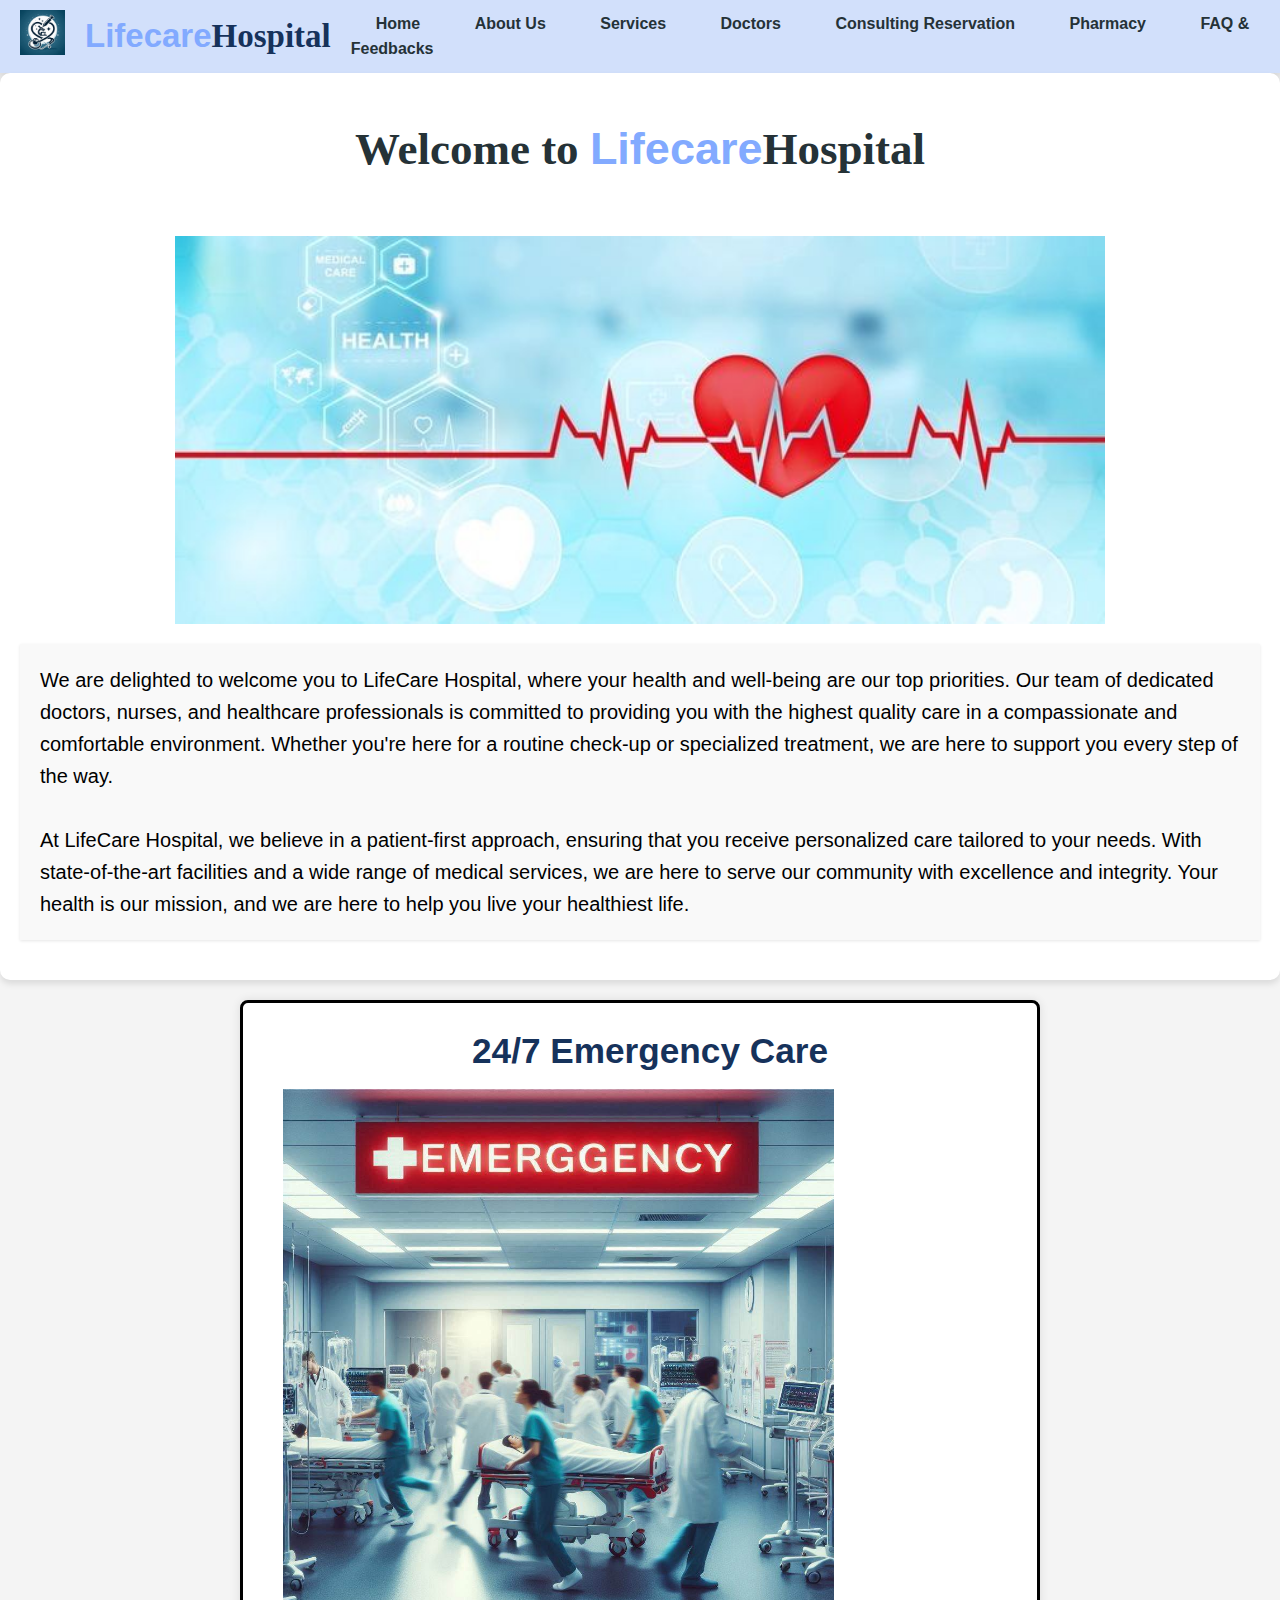
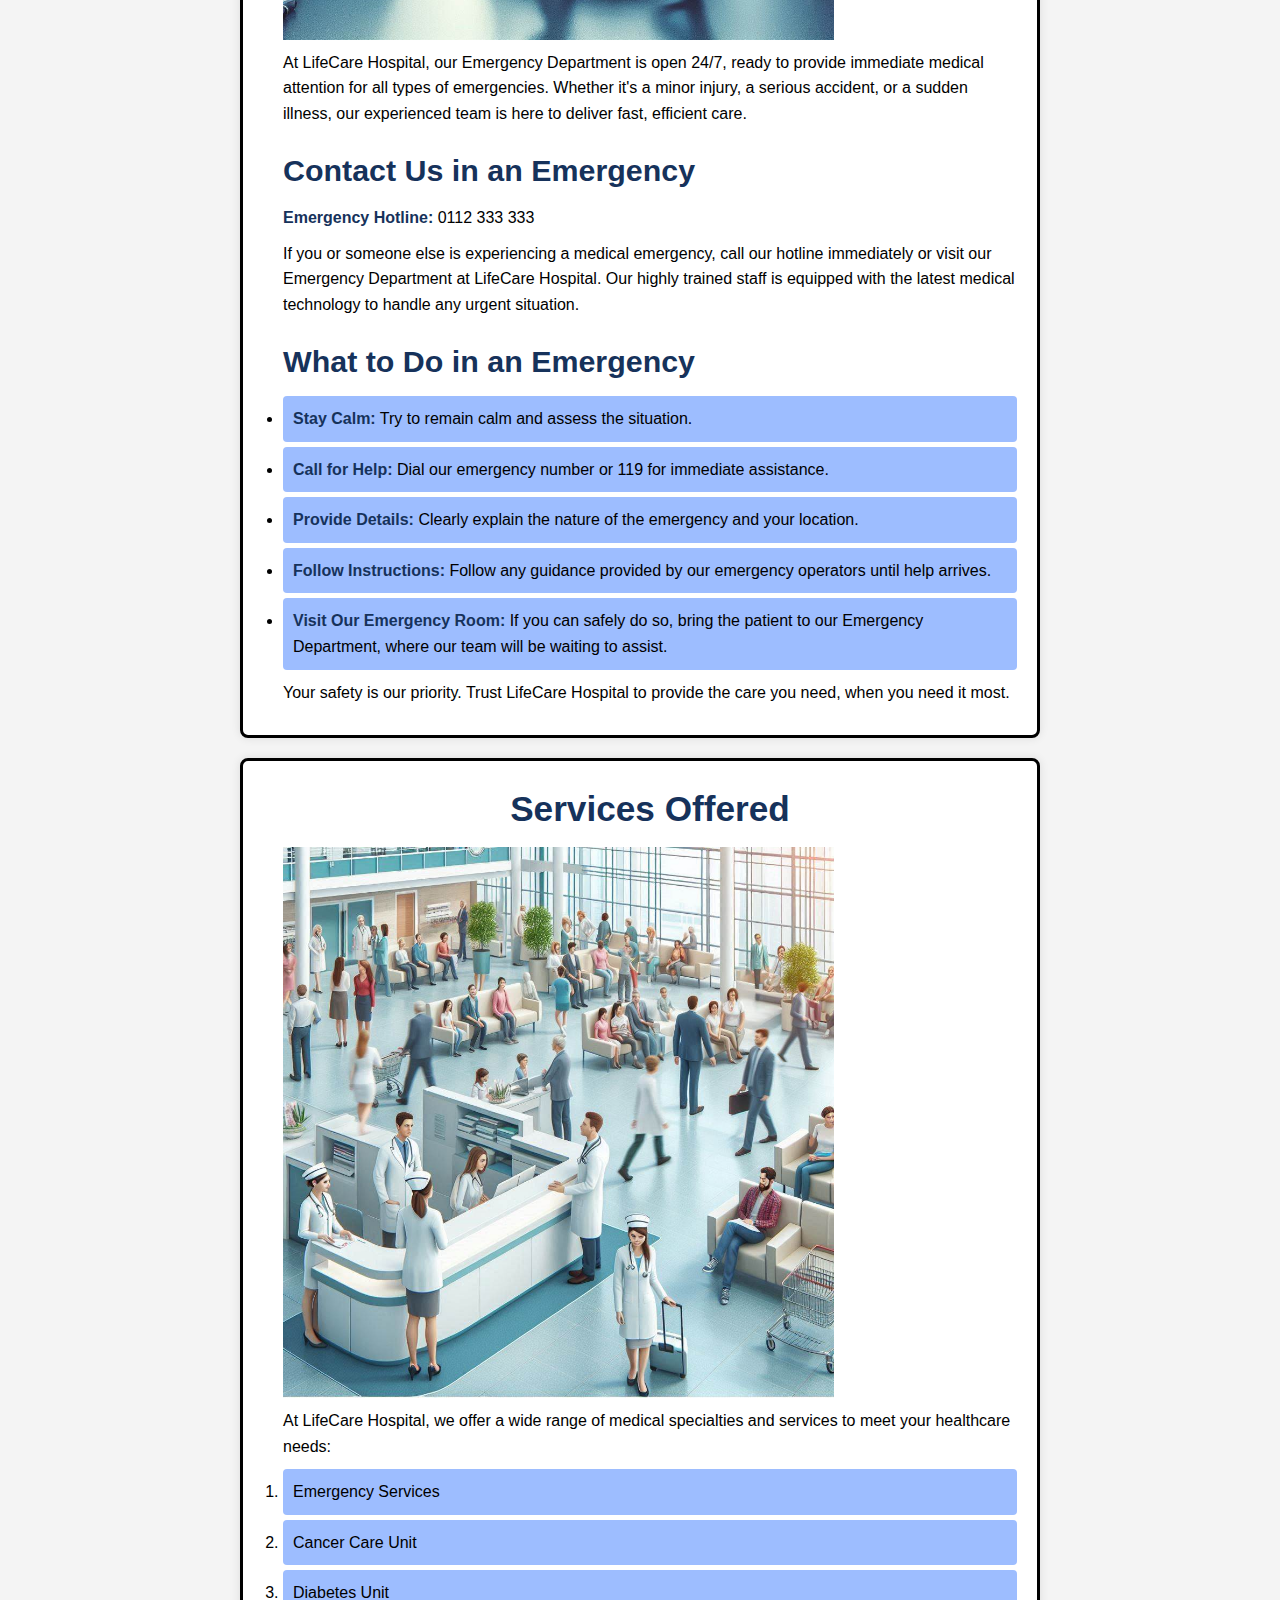
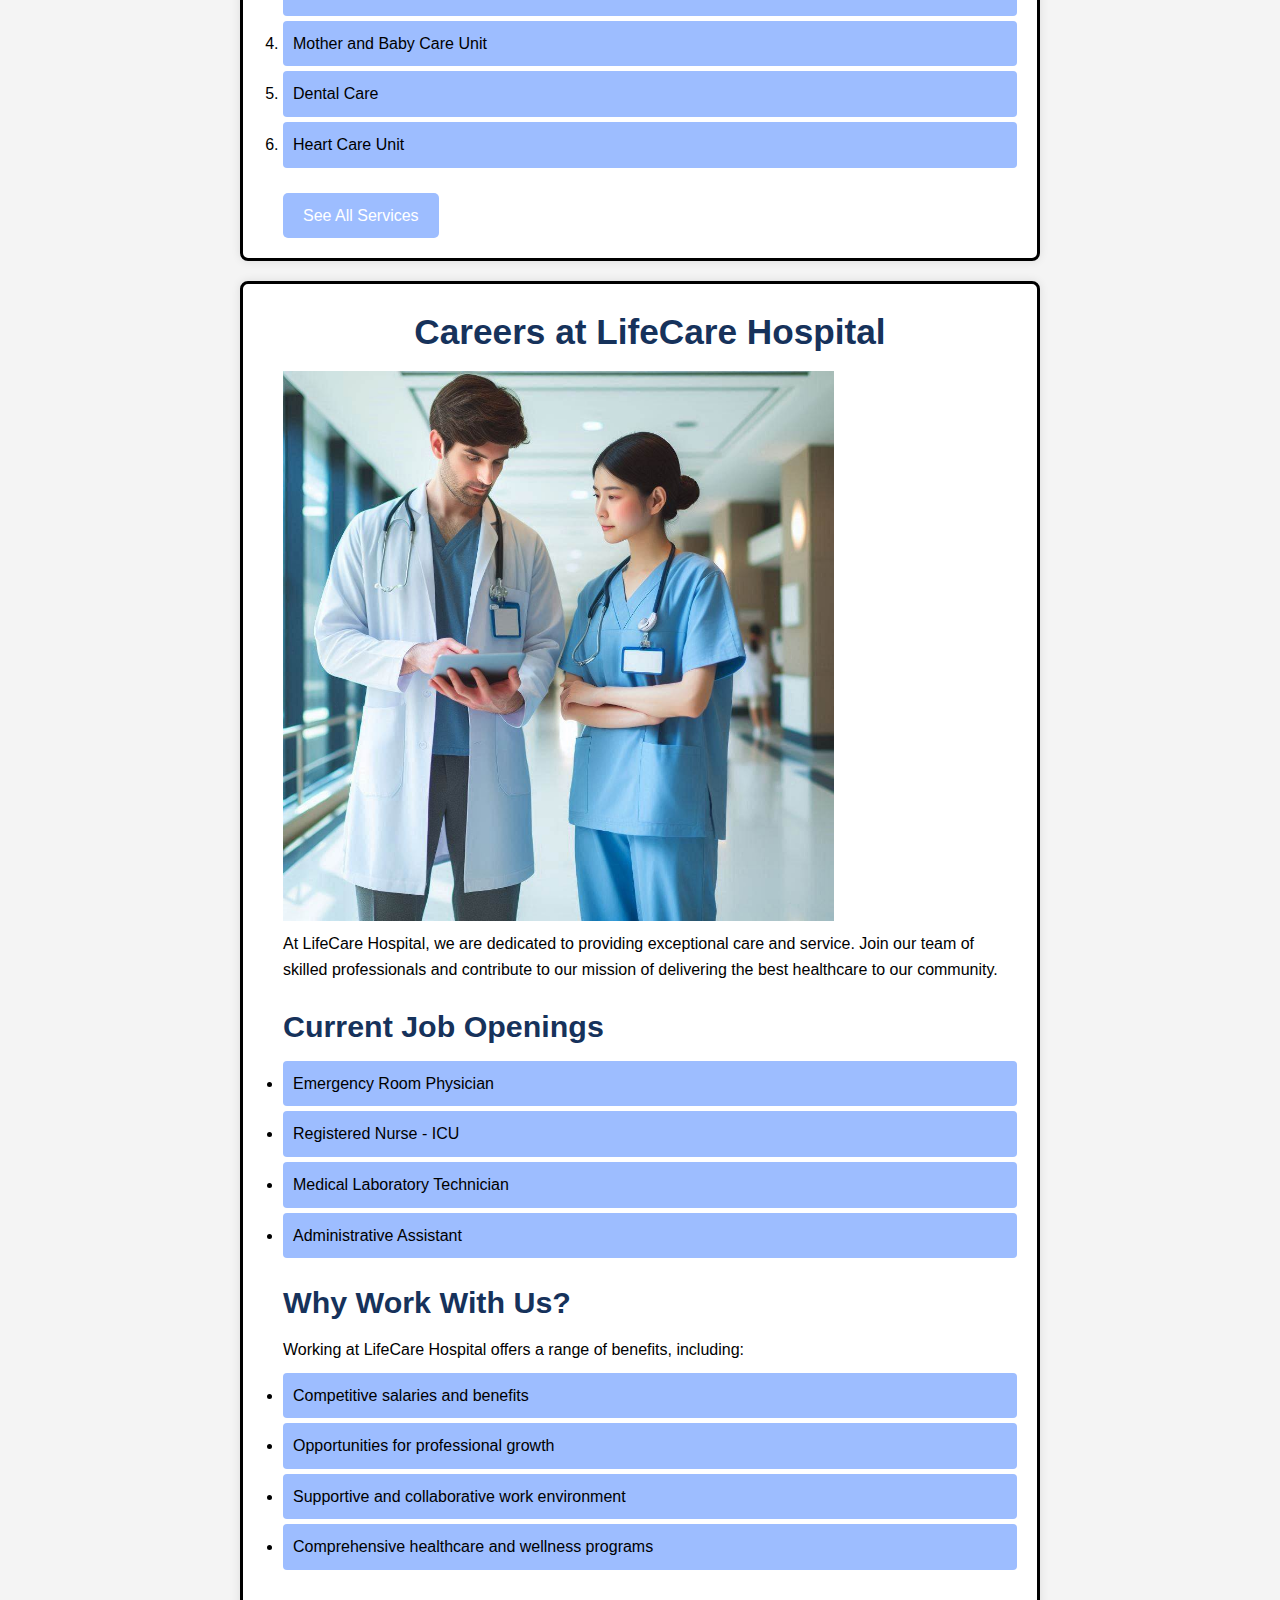
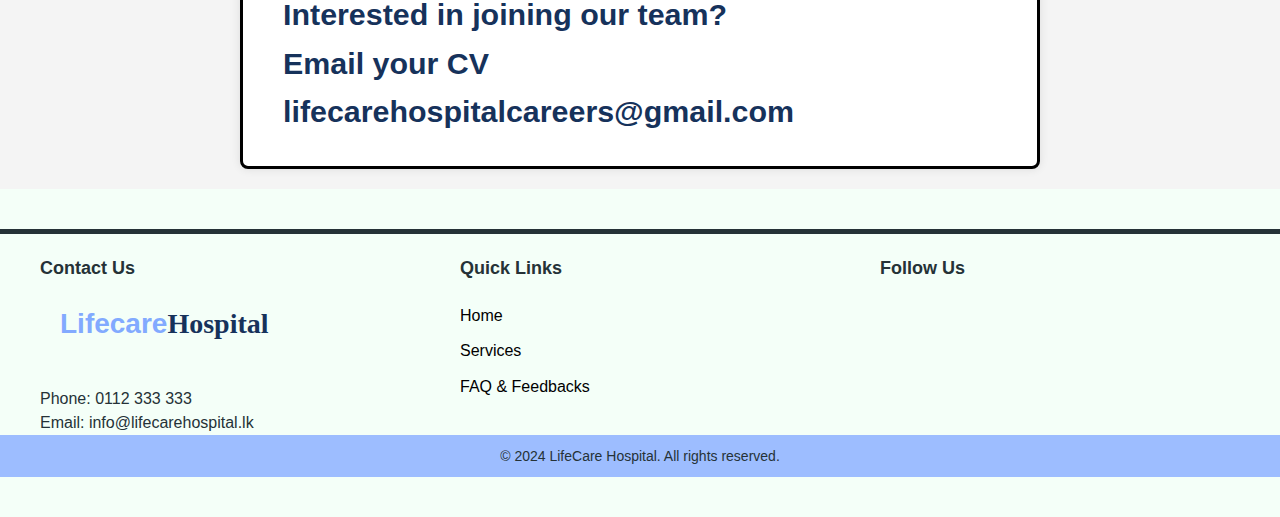
<file: index.html>
<!DOCTYPE html>
<html lang="en">
<head>
    <meta charset="UTF-8">
    <meta name="viewport" content="width=device-width, initial-scale=1.0">
    <title>LifeCare Hospital</title>
    <link rel="stylesheet" href="style.css">
    <link rel="stylesheet" href="https://cdnjs.cloudflare.com/ajax/libs/font-awesome/6.5.2/css/all.min.css" integrity="sha512-SnH5WK+bZxgPHs44uWIX+LLJAJ9/2PkPKZ5QiAj6Ta86w+fsb2TkcmfRyVX3pBnMFcV7oQPJkl9QevSCWr3W6A==" crossorigin="anonymous" referrerpolicy="no-referrer" />
    <link rel="apple-touch-icon" sizes="180x180" href="./favicon/apple-touch-icon.png">
<link rel="icon" type="image/png" sizes="32x32" href="./favicon/android-chrome-512x512.png">
<link rel="icon" type="image/png" sizes="16x16" href="./favicon/android-chrome-512x512.png">
<link rel="manifest" href="./favicon/favicon-16x16.png">
<link rel="mask-icon" href="/safari-pinned-tab.svg" color="#5bbad5">
<meta name="msapplication-TileColor" content="#da532c">
<meta name="theme-color" content="#ffffff">
</head>

<body>
    <section>

        
        <!-- header -->
        <header>
            <div class="logo_container">
                <img src="./pic/logoo.jpg" alt="LifeCare Hospital Logo" class="logo_img">
            </div>
            <a href="index.html" class="logo_text"><strong>Lifecare</strong>Hospital</a>

            <nav>
                <ul>
                    <li><a href='index.html'>Home</a></li>
                    <li><a href='aboutus.html'>About Us</a></li>
                    <li><a href='services.html'>Services</a></li>
                    <li><a href='doctors.html'>Doctors</a></li>
                    <li><a href='consulting.html'>Consulting Reservation</a></li>
                    <li><a href='pharmacy.html'>Pharmacy</a></li>
                    <li><a href='FAQ.html'>FAQ & Feedbacks</a></li>
                </ul>
            </nav>
        </header>
    </section>

     
     <div class="container1">
        
        <!-- main heading -->
        
        <section>
            <h1 class="welcome-heading">Welcome to <strong>Lifecare</strong>Hospital</h1>
            <br>
            <br>
            
        <!-- main iamge -->
            <img src="./pic/a.jpg" alt="1" class="main-image">
           


        <!-- paragraphs -->
            <div class="section-content">
                
                <p>We are delighted to welcome you to LifeCare Hospital, where your health and well-being are our top priorities. Our team of dedicated doctors, nurses, and healthcare professionals is committed to providing you with the highest quality care in a compassionate and comfortable environment. Whether you're here for a routine check-up or specialized treatment, we are here to support you every step of the way.</p>
                <br>
                <p>At LifeCare Hospital, we believe in a patient-first approach, ensuring that you receive personalized care tailored to your needs. With state-of-the-art facilities and a wide range of medical services, we are here to serve our community with excellence and integrity. Your health is our mission, and we are here to help you live your healthiest life.</p>
            </div>
        </section>
        </div>
        
        
        <!-- emergency section -->

        <section class="emergency-services">
            <h2>24/7 Emergency Care</h2>
            <img src="./pic/emer.jpg" alt="1" class="img1">
            <p>At LifeCare Hospital, our Emergency Department is open 24/7, ready to provide immediate medical attention for all types of emergencies. Whether it's a minor injury, a serious accident, or a sudden illness, our experienced team is here to deliver fast, efficient care.</p>
            
            <h3>Contact Us in an Emergency</h3>
            <p><strong>Emergency Hotline:</strong> 0112 333 333</p>
            <p>If you or someone else is experiencing a medical emergency, call our hotline immediately or visit our Emergency Department at LifeCare Hospital. Our highly trained staff is equipped with the latest medical technology to handle any urgent situation.</p>
            
            <h3>What to Do in an Emergency</h3>
            <ul>
                <li><strong>Stay Calm:</strong> Try to remain calm and assess the situation.</li>
                <li><strong>Call for Help:</strong> Dial our emergency number or 119 for immediate assistance.</li>
                <li><strong>Provide Details:</strong> Clearly explain the nature of the emergency and your location.</li>
                <li><strong>Follow Instructions:</strong> Follow any guidance provided by our emergency operators until help arrives.</li>
                <li><strong>Visit Our Emergency Room:</strong> If you can safely do so, bring the patient to our Emergency Department, where our team will be waiting to assist.</li>
            </ul>
            <p>Your safety is our priority. Trust LifeCare Hospital to provide the care you need, when you need it most.</p>
        </section>

        
        <!-- Services section -->

        <section class="services-offered">
            <h2>Services Offered</h2>
            <img src="./pic/ser 1.jpg" alt="1" class="img1">
            <p>At LifeCare Hospital, we offer a wide range of medical specialties and services to meet your healthcare needs:</p>
            <ol>
                <li>Emergency Services</a></li>
                <li>Cancer Care Unit</a></li>
                <li>Diabetes Unit</a></li>
                <li>Mother and Baby Care Unit</a></li>
                <li>Dental Care</a></li>
                <li>Heart Care Unit</a></li> 
            </ol>
            <a href="services.html" class="btn">See All Services</a>
        </section>
        
    
        
        <!-- careers section-->
        <section class="careers">
            <h2>Careers at LifeCare Hospital</h2>
            <img src="./pic/ser 2.jpg" alt="1" class="img1">
            <p>At LifeCare Hospital, we are dedicated to providing exceptional care and service. Join our team of skilled professionals and contribute to our mission of delivering the best healthcare to our community.</p>
            
            <h3>Current Job Openings</h3>
            <ul>
                <li>Emergency Room Physician</li>
                <li>Registered Nurse - ICU</li>
                <li>Medical Laboratory Technician</li>
                <li>Administrative Assistant</li>
            </ul>
            
            <h3>Why Work With Us?</h3>
            <p>Working at LifeCare Hospital offers a range of benefits, including:</p>
            <ul>
                <li>Competitive salaries and benefits</li>
                <li>Opportunities for professional growth</li>
                <li>Supportive and collaborative work environment</li>
                <li>Comprehensive healthcare and wellness programs</li>
            </ul>
            
            <h3>Interested in joining our team? <br>
                Email your CV <br> 
               lifecarehospitalcareers@gmail.com </h3>
            </a></p>
        </section>
       

        
        <!-- footer -->
        <footer>
            <div class="footer-line"></div> 
            <div class="footer-content">
                <div class="footer-section">
                    <h4>Contact Us</h4>
                    <p id="p1"> <strong>Lifecare</strong>Hospital<br><br></p>
                    <p>Phone: 0112 333 333<br>
                    Email: info@lifecarehospital.lk</p>
                </div>
                <div class="footer-section">
                    <h4>Quick Links</h4>
                    <ul>
                        <li><a href="index.html">Home</a></li>
                        <li><a href="services.html">Services</a></li>
                        <li><a href="FAQ.html">FAQ & Feedbacks</a></li>
                    </ul>
                </div>
                <div class="footer-section">
                    <h4>Follow Us</h4>
                    <ul class="social-media">
                        <li><a href="https://www.facebook.com/"> <i class="fa-brands fa-facebook"></i></a></li>
                        <li><a href="https://x.com/?mx=2"><i class="fa-brands fa-twitter"></i></a></li>
                        <li><a href="https://www.instagram.com/"><i class="fa-brands fa-instagram"></i></a></li>
                        <li><a href="https://www.youtube.com/"><i class="fa-brands fa-youtube"></i></a></li>
                        
                    </ul>
                </div>
            </div>
            <div class="footer-bottom">
                <p>&copy; 2024 LifeCare Hospital. All rights reserved.</p>
            </div>
        </footer>  
</body>
</html>
</file>
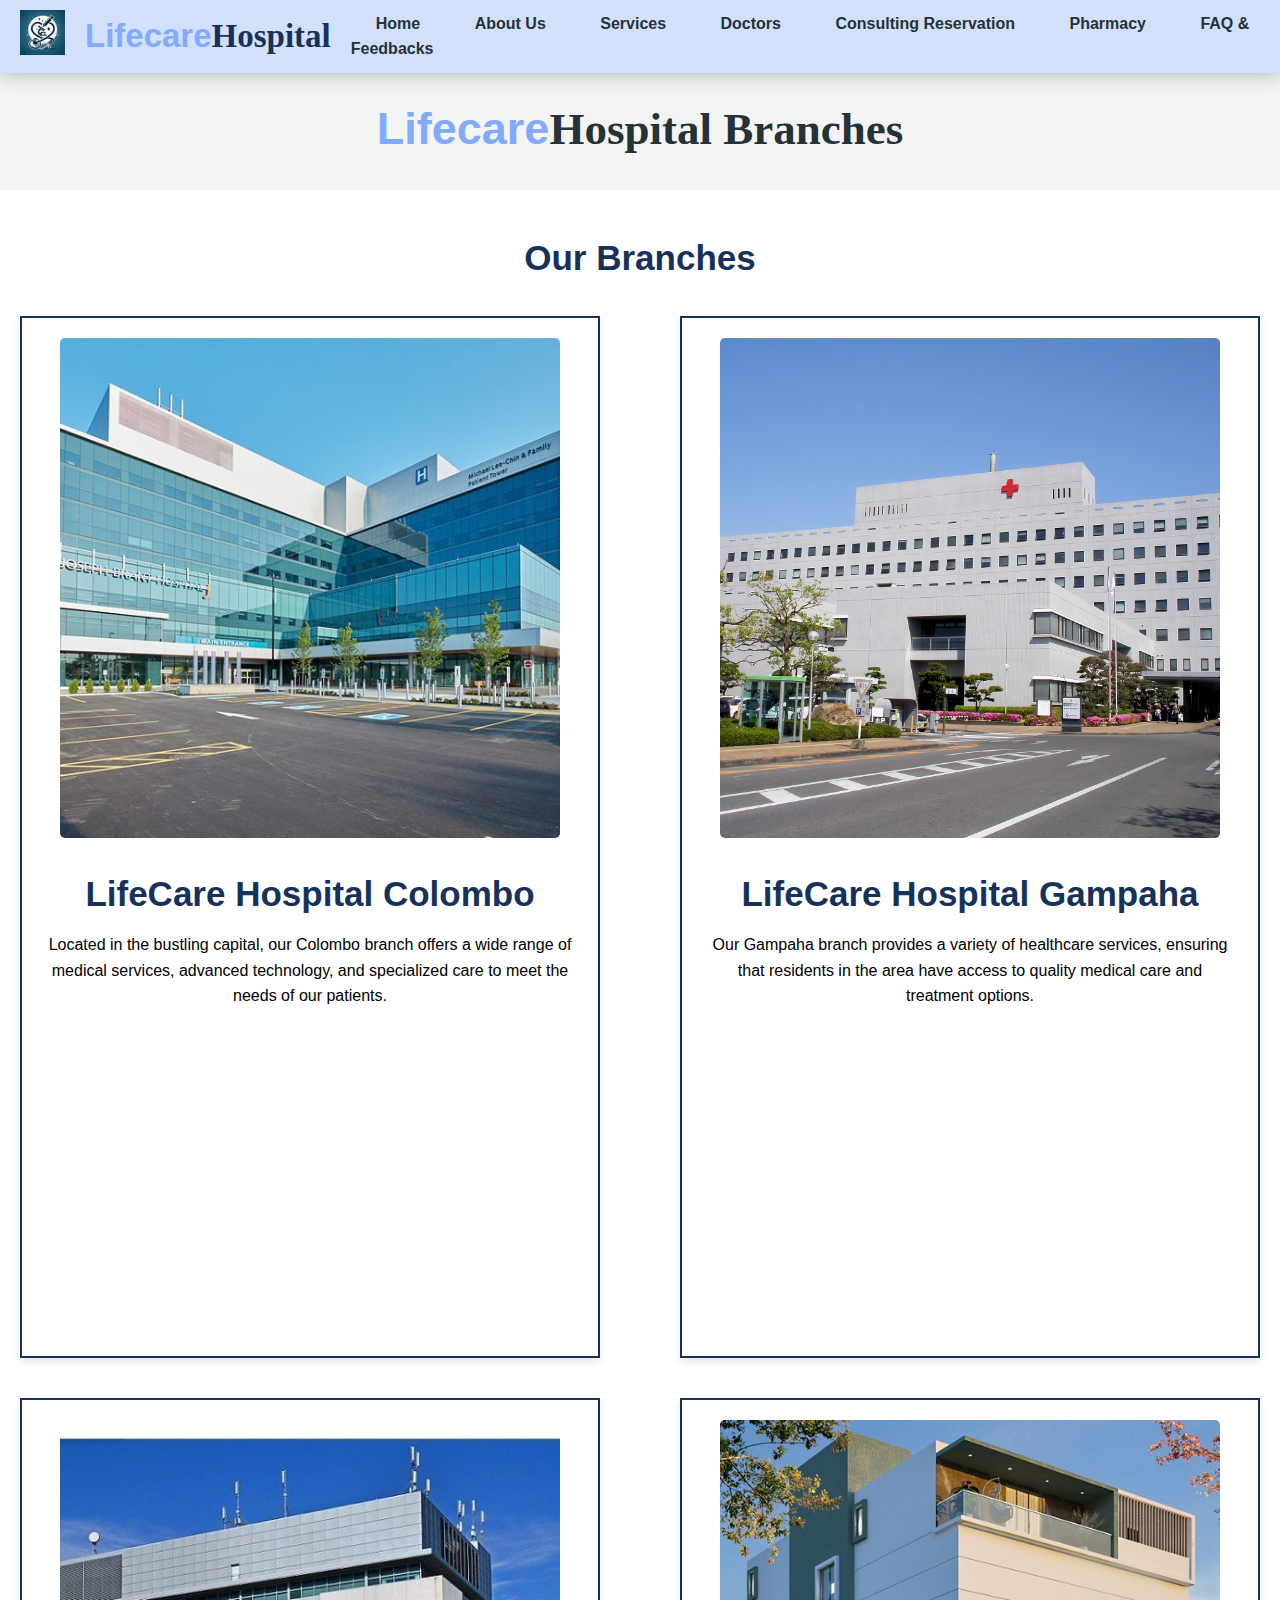
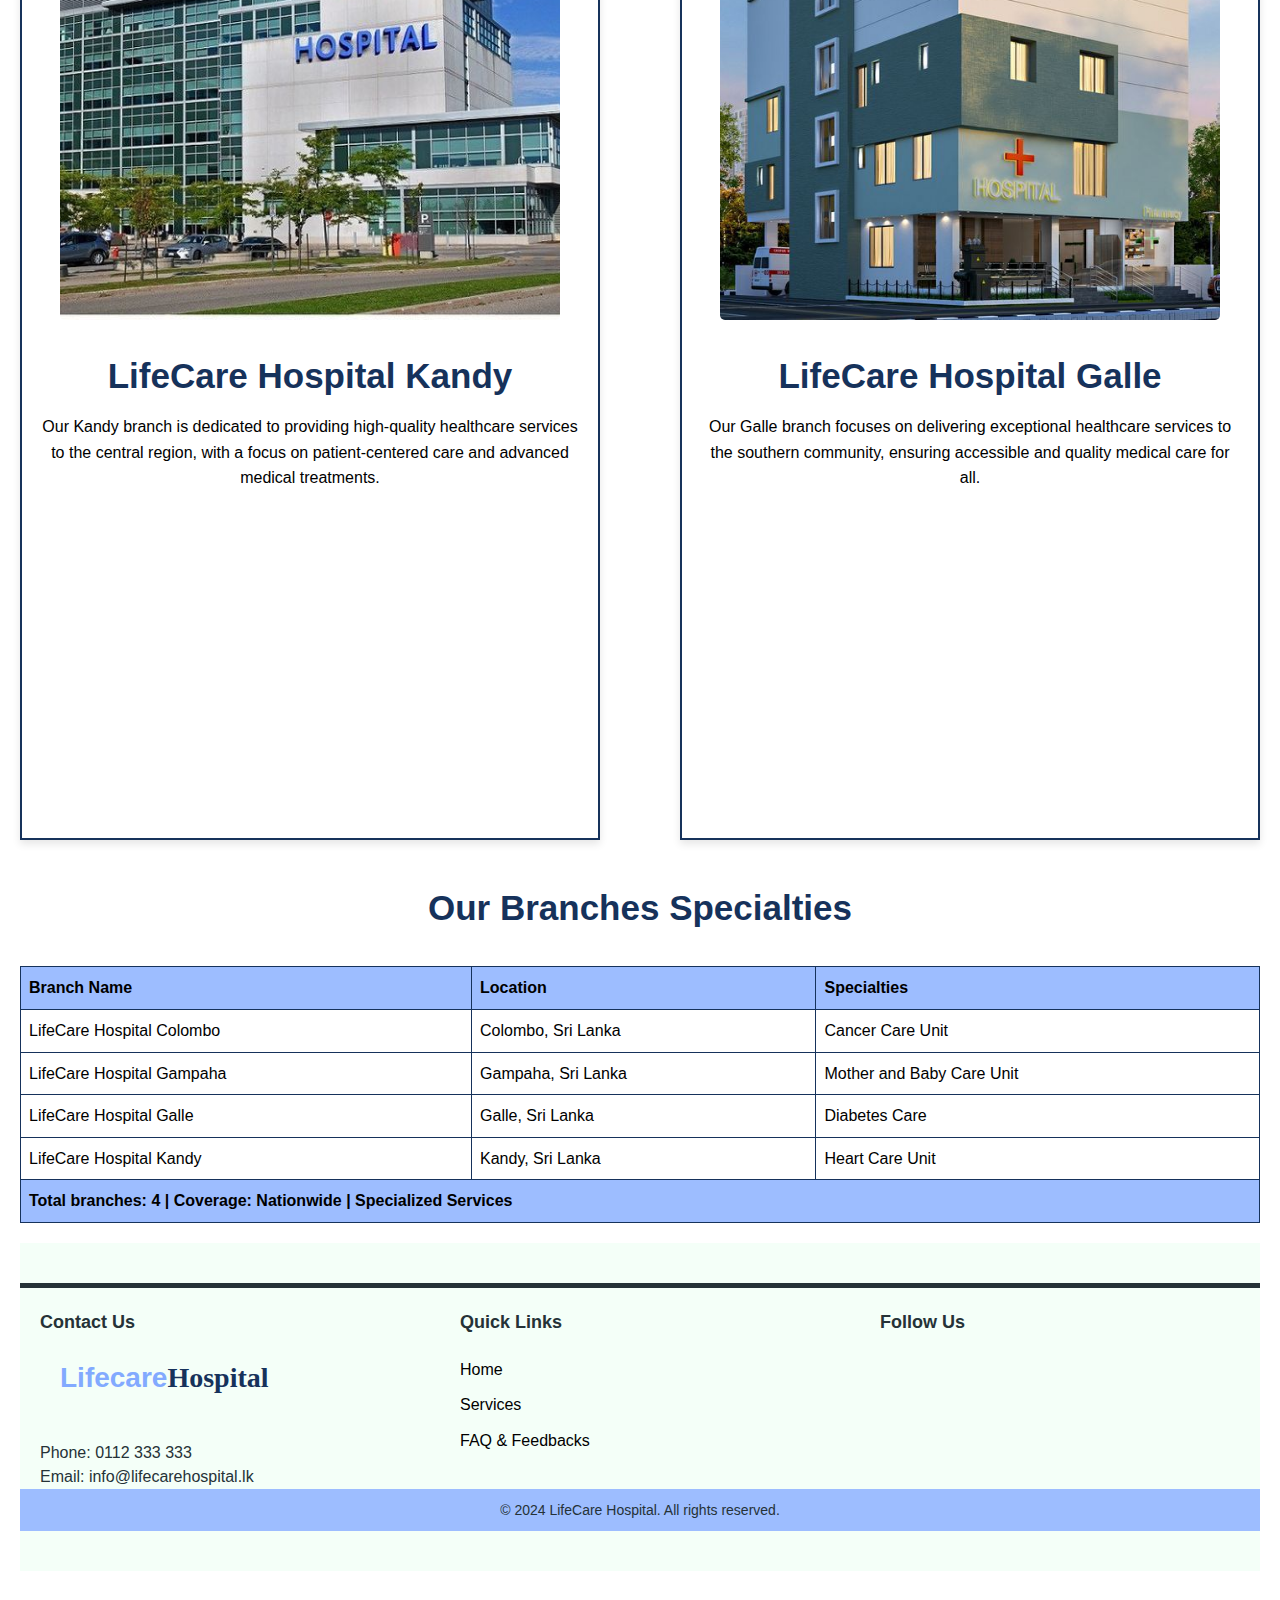
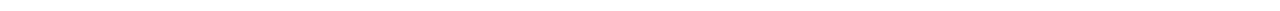
<file: aboutus.html>
<!DOCTYPE html>
<html lang="en">
<head>
    <meta charset="UTF-8">
    <meta name="viewport" content="width=device-width, initial-scale=1.0">
    <title>LifeCare Hospital</title>
    <link rel="stylesheet" href="style.css">
    <link rel="stylesheet" href="https://cdnjs.cloudflare.com/ajax/libs/font-awesome/6.5.2/css/all.min.css" integrity="sha512-SnH5WK+bZxgPHs44uWIX+LLJAJ9/2PkPKZ5QiAj6Ta86w+fsb2TkcmfRyVX3pBnMFcV7oQPJkl9QevSCWr3W6A==" crossorigin="anonymous" referrerpolicy="no-referrer" />
    <link rel="apple-touch-icon" sizes="180x180" href="./favicon/apple-touch-icon.png">
    <link rel="icon" type="image/png" sizes="32x32" href="./favicon/android-chrome-512x512.png">
    <link rel="icon" type="image/png" sizes="16x16" href="./favicon/android-chrome-512x512.png">
    <link rel="manifest" href="./favicon/favicon-16x16.png">
    <link rel="mask-icon" href="/safari-pinned-tab.svg" color="#5bbad5">
    <meta name="msapplication-TileColor" content="#da532c">
    <meta name="theme-color" content="#ffffff">
   
</head>
<body>
    <section>

        
        <!-- header -->
        <header>
            <div class="logo_container">
                <img src="./pic/logoo.jpg" alt="LifeCare Hospital Logo" class="logo_img">
            </div>
            <a href="index.html" class="logo_text"><strong>Lifecare</strong>Hospital</a>

            <nav>
                <ul>
                    <li><a href='index.html'>Home</a></li>
                    <li><a href='aboutus.html'>About Us</a></li>
                    <li><a href='services.html'>Services</a></li>
                    <li><a href='doctors.html'>Doctors</a></li>
                    <li><a href='consulting.html'>Consulting Reservation</a></li>
                    <li><a href='pharmacy.html'>Pharmacy</a></li>
                    <li><a href='FAQ.html'>FAQ & Feedbacks</a></li>
                </ul>
            </nav>
        </header>
    </section>

    
        <!--heading-->
        <section>
            <h1 class="welcome-heading"> <strong>Lifecare</strong>Hospital Branches</h1>
            <br>

            <!--branches-->
            <section class="branches">
                <h2>Our Branches</h2>
                <div class="branch-container">

                    <!--colombo branch-->
                  <div class="branch">
                    <img src="./pic/col.jpg" alt="Colombo Branch">
                    <h3>LifeCare Hospital Colombo</h3>
                    <p>Located in the bustling capital, our Colombo branch offers a wide range of medical services, advanced technology, and specialized care to meet the needs of our patients.</p>
                    <iframe src="https://www.google.com/maps/embed?pb=!1m18!1m12!1m3!1d3960.8183884519!2d79.85003231477104!3d6.912150194990837!2m3!1f0!2f0!3f0!3m2!1i1024!2i768!4f13.1!3m3!1m2!1s0x3ae2594d7d6c0d0d%3A0x5b0d8d3d2c4d9a5f!2sLifeCare%20Hospital!5e0!3m2!1sen!2slk!4v1682356800000!5m2!1sen!2slk" width="400" height="300" style="border:0;" allowfullscreen="" loading="lazy"></iframe>
                  </div>

                  <!--Gampaha branch-->
                  <div class="branch">
                    <img src="./pic/gampaha.jpg" alt="Gampaha Branch">
                    <h3>LifeCare Hospital Gampaha</h3>
                    <p>Our Gampaha branch provides a variety of healthcare services, ensuring that residents in the area have access to quality medical care and treatment options.</p>
                    <iframe src="https://www.google.com/maps/embed?pb=!1m18!1m12!1m3!1d3960.8183884519!2d79.97503231477104!3d6.985150194990837!2m3!1f0!2f0!3f0!3m2!1i1024!2i768!4f13.1!3m3!1m2!1s0x3ae2594d7d6c0d0d%3A0x5b0d8d3d2c4d9a5f!2sLifeCare%20Hospital%20Gampaha!5e0!3m2!1sen!2slk!4v1682356800000!5m2!1sen!2slk" width="400" height="300" style="border:0;" allowfullscreen="" loading="lazy"></iframe>
                  </div>
                </div>

                <!--Kandy branch-->
                <div class="branch-container">
                  <div class="branch">
                    <img src="./pic/kandy.jpg" alt="Kandy Branch">
                    <h3>LifeCare Hospital Kandy</h3>
                    <p>Our Kandy branch is dedicated to providing high-quality healthcare services to the central region, with a focus on patient-centered care and advanced medical treatments.</p>
                    <iframe src="https://www.google.com/maps/embed?pb=!1m18!1m12!1m3!1d3958.8225789201!2d80.63619021477196!3d7.292762994715291!2m3!1f0!2f0!3f0!3m2!1i1024!2i768!4f13.1!3m3!1m2!1s0x3ae366e5d2c8d1d1%3A0x1d2c4d5c5d1d1d1d!2sLifeCare%20Hospital%20Kandy!5e0!3m2!1sen!2slk!4v1682356900000!5m2!1sen!2slk" width="400" height="300" style="border:0;" allowfullscreen="" loading="lazy"></iframe>
                  </div>

                  <!--Galle branch-->
                  <div class="branch">
                    <img src="./pic/galle.jpg" alt="Galle Branch">
                    <h3>LifeCare Hospital Galle</h3>
                    <p>Our Galle branch focuses on delivering exceptional healthcare services to the southern community, ensuring accessible and quality medical care for all.</p>
                    <iframe src="https://www.google.com/maps/embed?pb=!1m18!1m12!1m3!1d3960.8183884519!2d79.85003231477104!3d6.912150194990837!2m3!1f0!2f0!3f0!3m2!1i1024!2i768!4f13.1!3m3!1m2!1s0x3ae2594d7d6c0d0d%3A0x5b0d8d3d2c4d9a5f!2sLifeCare%20Hospital%20Galle!5e0!3m2!1sen!2slk!4v1682356800000!5m2!1sen!2slk" width="400" height="300" style="border:0;" allowfullscreen="" loading="lazy"></iframe>
                  </div>
                </div>
                <section>


                    <!--table-->
                    <h2> Our Branches Specialties</h2>
                    <table class="hospital-summary">
                        <thead><!--table head-->
                          <tr> <!--table row-->
                            <th>Branch Name</th><!--table head-->
                            <th>Location</th>
                            <th>Specialties</th>
                          </tr>
                        </thead>

                        <tbody><!--table body-->

                          <tr>
                            <td>LifeCare Hospital Colombo</td>
                            <td>Colombo, Sri Lanka</td>
                            <td>Cancer Care Unit</td>
                          </tr>

                          <tr>
                            <td>LifeCare Hospital Gampaha</td>
                            <td>Gampaha, Sri Lanka</td>
                            <td>Mother and Baby Care Unit</td>
                          </tr>

                          <tr>
                            <td>LifeCare Hospital Galle</td>
                            <td>Galle, Sri Lanka</td>
                            <td>Diabetes Care</td>
                          </tr>

                          <tr>
                            <td>LifeCare Hospital Kandy</td>
                            <td>Kandy, Sri Lanka</td>
                            <td>Heart Care Unit</td>
                          </tr>
                        </tbody>
                        <tfoot><!--table foot-->

                          <tr>
                            <td colspan="3">Total branches: 4 | Coverage: Nationwide | Specialized Services</td>
                          </tr>
                        </tfoot>
                      </table>

       <!-- footer -->
        <footer>
            <div class="footer-line"></div> 
            <div class="footer-content">
                <div class="footer-section">
                    <h4>Contact Us</h4>
                    <p id="p1"> <strong>Lifecare</strong>Hospital<br><br></p>
                    <p>Phone: 0112 333 333<br>
                    Email: info@lifecarehospital.lk</p>
                </div>
                <div class="footer-section">
                    <h4>Quick Links</h4>
                    <ul>
                        <li><a href="index.html">Home</a></li>
                        <li><a href="services.html">Services</a></li>
                        <li><a href="FAQ.html">FAQ & Feedbacks</a></li>
                    </ul>
                </div>
                <div class="footer-section">
                    <h4>Follow Us</h4>
                    <ul class="social-media">
                      <li><a href="https://www.facebook.com/"> <i class="fa-brands fa-facebook"></i></a></li>
                      <li><a href="https://x.com/?mx=2"><i class="fa-brands fa-twitter"></i></a></li>
                      <li><a href="https://www.instagram.com/"><i class="fa-brands fa-instagram"></i></a></li>
                      <li><a href="https://www.youtube.com/"><i class="fa-brands fa-youtube"></i></a></li>
                      
                    </ul>
                </div>
            </div>
            <div class="footer-bottom">
                <p>&copy; 2024 LifeCare Hospital. All rights reserved.</p>
            </div>
        </footer>  
</body>
</html>
</file>
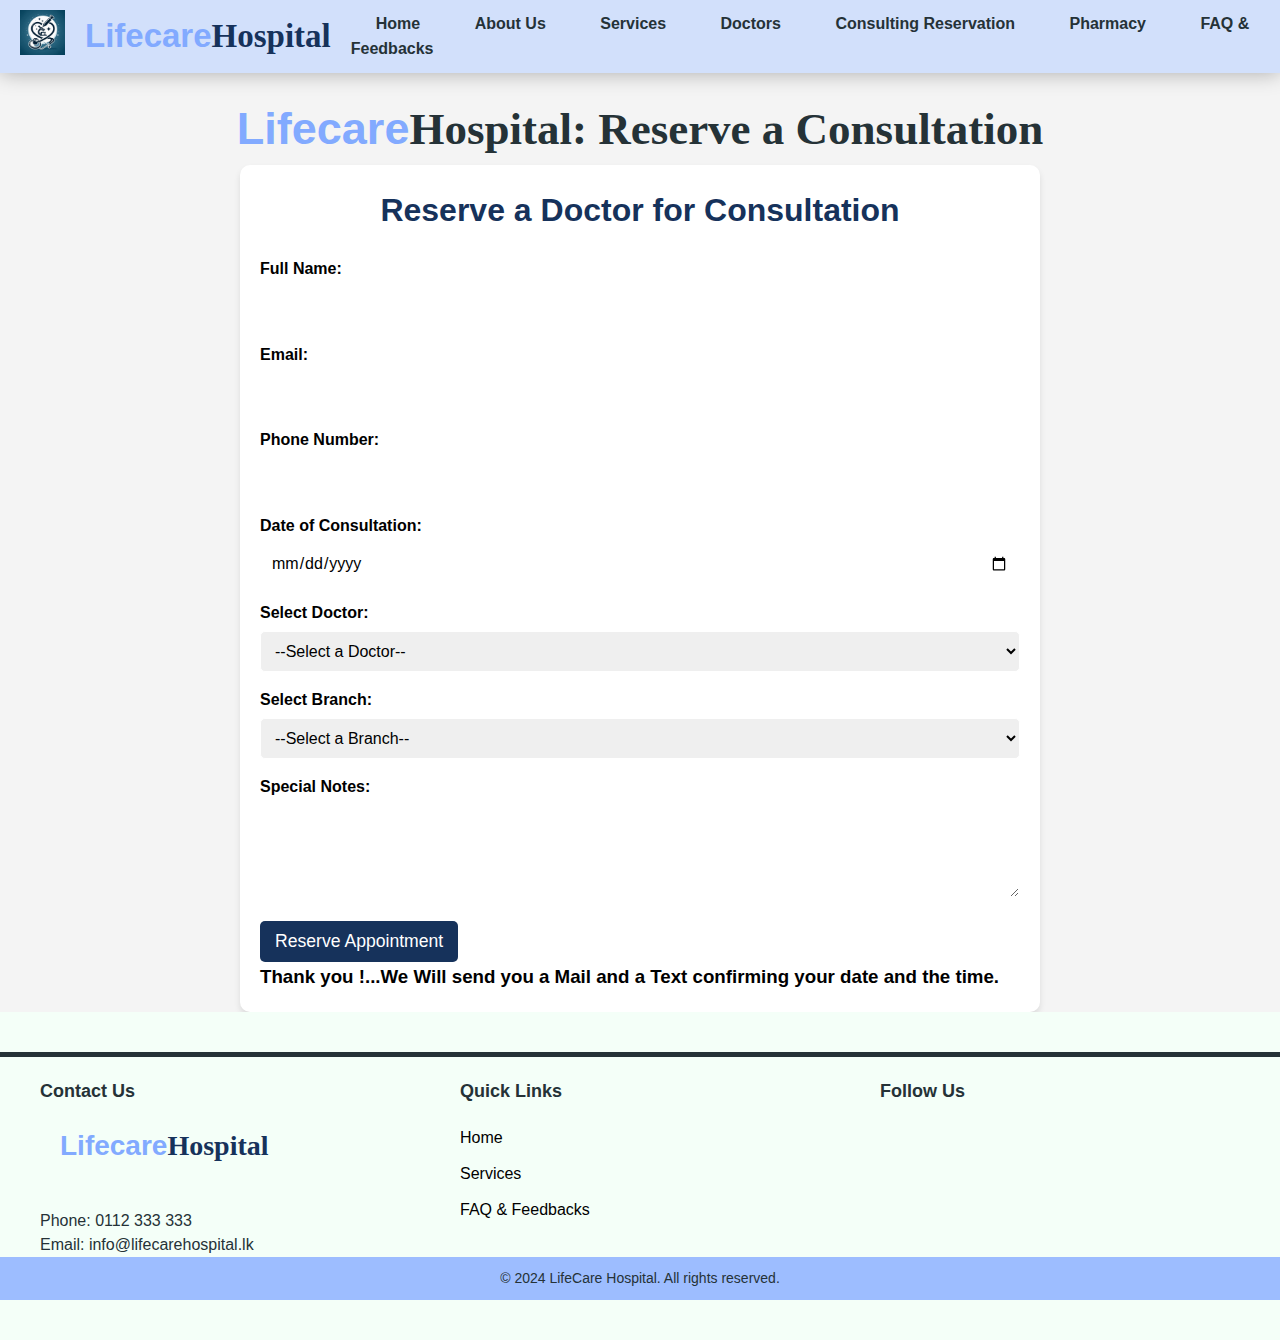
<file: consulting.html>
<!DOCTYPE html>
<html lang="en">
<head>
    <meta charset="UTF-8">
    <meta name="viewport" content="width=device-width, initial-scale=1.0">
    <title>LifeCare Hospital</title>
    <link rel="stylesheet" href="style.css">
    <link rel="stylesheet" href="https://cdnjs.cloudflare.com/ajax/libs/font-awesome/6.5.2/css/all.min.css" integrity="sha512-SnH5WK+bZxgPHs44uWIX+LLJAJ9/2PkPKZ5QiAj6Ta86w+fsb2TkcmfRyVX3pBnMFcV7oQPJkl9QevSCWr3W6A==" crossorigin="anonymous" referrerpolicy="no-referrer" />
    <link rel="apple-touch-icon" sizes="180x180" href="./favicon/apple-touch-icon.png">
<link rel="icon" type="image/png" sizes="32x32" href="./favicon/android-chrome-512x512.png">
<link rel="icon" type="image/png" sizes="16x16" href="./favicon/android-chrome-512x512.png">
<link rel="manifest" href="./favicon/favicon-16x16.png">
<link rel="mask-icon" href="/safari-pinned-tab.svg" color="#5bbad5">
<meta name="msapplication-TileColor" content="#da532c">
<meta name="theme-color" content="#ffffff">
</head>
<body>
    <section>

        
        <!-- header -->
        <header>
            <div class="logo_container">
                <img src="./pic/logoo.jpg" alt="LifeCare Hospital Logo" class="logo_img">
            </div>
            <a href="index.html" class="logo_text"><strong>Lifecare</strong>Hospital</a>

            <nav>
                <ul>
                    <li><a href='index.html'>Home</a></li>
                    <li><a href='aboutus.html'>About Us</a></li>
                    <li><a href='services.html'>Services</a></li>
                    <li><a href='doctors.html'>Doctors</a></li>
                    <li><a href='consulting.html'>Consulting Reservation</a></li>
                    <li><a href='pharmacy.html'>Pharmacy</a></li>
                    <li><a href='FAQ.html'>FAQ & Feedbacks</a></li>
                </ul>
            </nav>
        </header>
    </section>

    <body>
        <!--heading-->
        <h1 class="welcome-heading"><strong>Lifecare</strong>Hospital: Reserve a Consultation</h1>

            <div id="reservation-container" class="container">
                <h1 id="reservation-title">Reserve a Doctor for Consultation</h1>

                 <!--form-->
                <form id="reservation-form" class="reservation-form">
                    <div id="name-group" class="form-group">
                        <label for="name">Full Name:</label>
                        <input type="text" id="name" name="name" required>
                    </div>

                    <div id="email-group" class="form-group">
                        <label for="email">Email:</label>
                        <input type="email" id="email" name="email" required>
                    </div>

                    <div id="phone-group" class="form-group">
                        <label for="phone">Phone Number:</label>
                        <input type="tel" id="phone" name="phone" required>
                    </div>

                    <div id="date-group" class="form-group">
                        <label for="date">Date of Consultation:</label>
                        <input type="date" id="date" name="date" required>
                    </div>

                    <div id="doctor-group" class="form-group">
                        <label for="doctor">Select Doctor:</label>
                        <select id="doctor" name="doctor" required>
                            <option value="">--Select a Doctor--</option>
                            <option value="dr-smith">Dr. Smith</option>
                            <option value="dr-jones">Dr. Jones</option>
                            <option value="dr-brown">Dr. Brown</option>
                        </select>
                    </div>

                    <div id="branch-group" class="form-group">
                        <label for="branch">Select Branch:</label>
                        <select id="branch" name="branch" required>
                            <option value="">--Select a Branch--</option>
                            <option value="colombo">Colombo</option>
                            <option value="kandy">Kandy</option>
                            <option value="gampaha">Gampaha</option>
                            <option value="galle">Galle</option>
                        </select>
                    </div>

                    <div id="notes-group" class="form-group">
                        <label for="notes">Special Notes:</label>
                        <textarea id="notes" name="notes" rows="4"></textarea>
                    </div>

                     <!--button-->
                    <button id="reserve-button" type="submit">Reserve Appointment</button>
                </form>

                 <!--Thank you and confirmation message-->
                <h3>Thank you !...We Will send you a Mail and a Text confirming your date and the time. </h3>
            </div>
            
            
        <!-- footer -->
        <footer>
            <div class="footer-line"></div> 
            <div class="footer-content">
                <div class="footer-section">
                    <h4>Contact Us</h4>
                    <p id="p1"> <strong>Lifecare</strong>Hospital<br><br></p>
                    <p>Phone: 0112 333 333<br>
                    Email: info@lifecarehospital.lk</p>
                </div>
                <div class="footer-section">
                    <h4>Quick Links</h4>
                    <ul>
                        <li><a href="index.html">Home</a></li>
                        <li><a href="services.html">Services</a></li>
                        <li><a href="FAQ.html">FAQ & Feedbacks</a></li>
                    </ul>
                </div>
                <div class="footer-section">
                    <h4>Follow Us</h4>
                    <ul class="social-media">
                        <li><a href="https://www.facebook.com/"> <i class="fa-brands fa-facebook"></i></a></li>
                <li><a href="https://x.com/?mx=2"><i class="fa-brands fa-twitter"></i></a></li>
                <li><a href="https://www.instagram.com/"><i class="fa-brands fa-instagram"></i></a></li>
                <li><a href="https://www.youtube.com/"><i class="fa-brands fa-youtube"></i></a></li>
                
                    </ul>
                </div>
            </div>
            <div class="footer-bottom">
                <p>&copy; 2024 LifeCare Hospital. All rights reserved.</p>
            </div>
        </footer>  
</body>
</html>
</file>
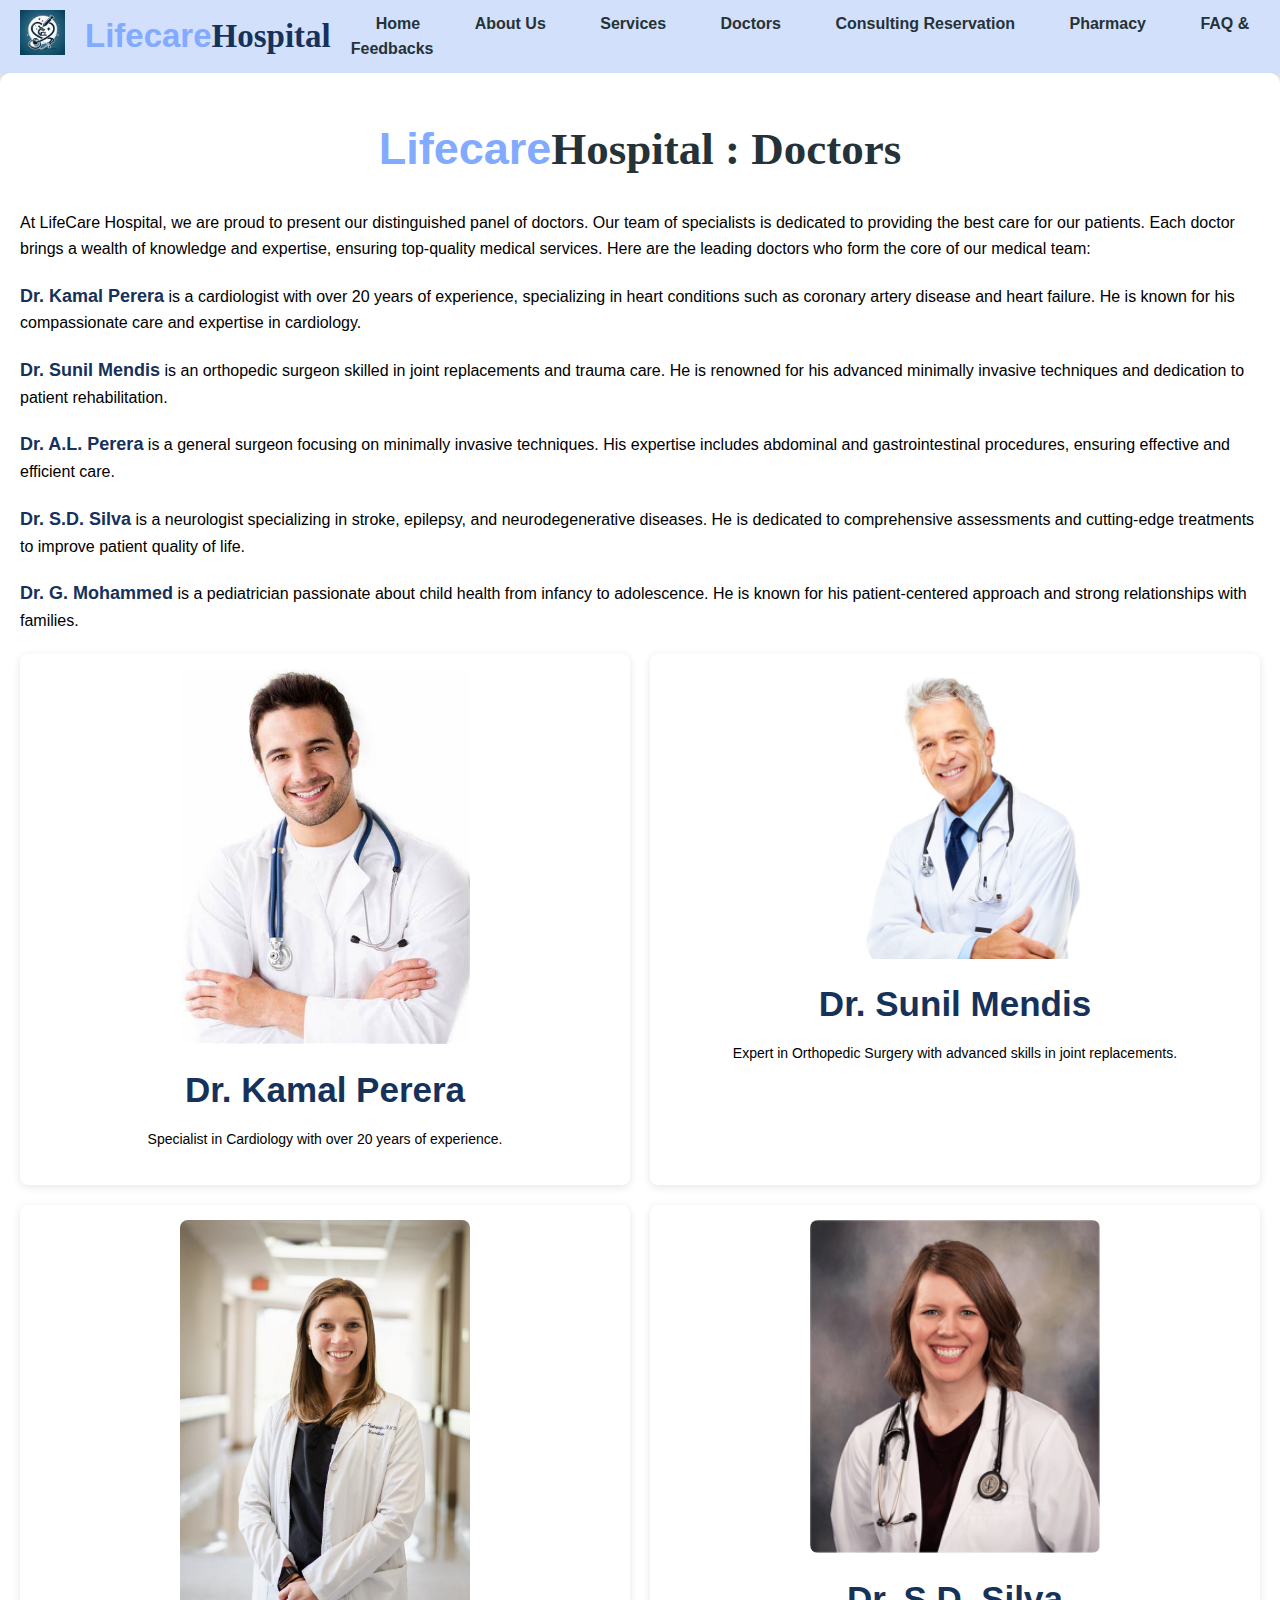
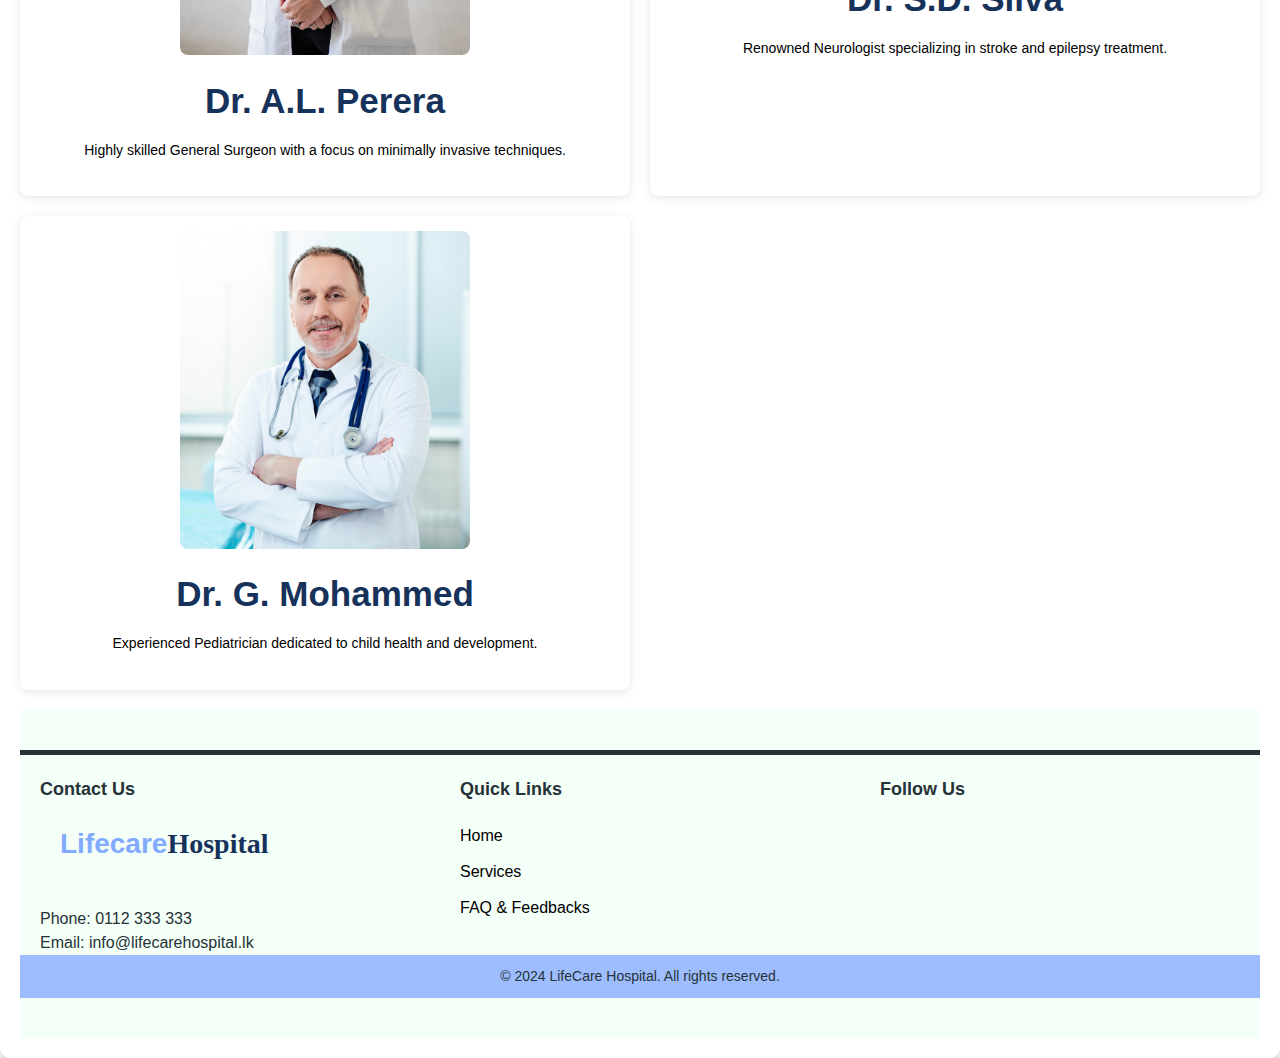
<file: doctors.html>
<!DOCTYPE html>
<html lang="en">
<head>
    <meta charset="UTF-8">
    <meta name="viewport" content="width=device-width, initial-scale=1.0">
    <title>LifeCare Hospital</title>
    <link rel="stylesheet" href="style.css">
    <link rel="stylesheet" href="https://cdnjs.cloudflare.com/ajax/libs/font-awesome/6.5.2/css/all.min.css" integrity="sha512-SnH5WK+bZxgPHs44uWIX+LLJAJ9/2PkPKZ5QiAj6Ta86w+fsb2TkcmfRyVX3pBnMFcV7oQPJkl9QevSCWr3W6A==" crossorigin="anonymous" referrerpolicy="no-referrer" />
    <link rel="apple-touch-icon" sizes="180x180" href="./favicon/apple-touch-icon.png">
<link rel="icon" type="image/png" sizes="32x32" href="./favicon/android-chrome-512x512.png">
<link rel="icon" type="image/png" sizes="16x16" href="./favicon/android-chrome-512x512.png">
<link rel="manifest" href="./favicon/favicon-16x16.png">
<link rel="mask-icon" href="/safari-pinned-tab.svg" color="#5bbad5">
<meta name="msapplication-TileColor" content="#da532c">
<meta name="theme-color" content="#ffffff">
</head>
<body>
    <section>

        
        <!-- header -->
        <header>
            <div class="logo_container">
                <img src="./pic/logoo.jpg" alt="LifeCare Hospital Logo" class="logo_img">
            </div>
            <a href="index.html" class="logo_text"><strong>Lifecare</strong>Hospital</a>

            <nav>
                <ul>
                    <li><a href='index.html'>Home</a></li>
                    <li><a href='aboutus.html'>About Us</a></li>
                    <li><a href='services.html'>Services</a></li>
                    <li><a href='doctors.html'>Doctors</a></li>
                    <li><a href='consulting.html'>Consulting Reservation</a></li>
                    <li><a href='pharmacy.html'>Pharmacy</a></li>
                    <li><a href='FAQ.html'>FAQ & Feedbacks</a></li>
                </ul>
            </nav>
        </header>
    </section>

<body>
    <div id="doctors-container" class="container1">

        <!-- heading -->
         <h1 class="welcome-heading"> <strong>Lifecare</strong>Hospital : Doctors </h1>
            <br>

            <div class="doctor-descriptions">

                <p>At LifeCare Hospital, we are proud to present our distinguished panel of doctors. Our team of specialists is dedicated to providing the best care for our patients. Each doctor brings a wealth of knowledge and expertise, ensuring top-quality medical services. Here are the leading doctors who form the core of our medical team:</p>

                <div class="doctor-descriptions">
                    <p><strong>Dr. Kamal Perera</strong> is a cardiologist with over 20 years of experience, specializing in heart conditions such as coronary artery disease and heart failure. He is known for his compassionate care and expertise in cardiology.</p>
                    <p><strong>Dr. Sunil Mendis</strong> is an orthopedic surgeon skilled in joint replacements and trauma care. He is renowned for his advanced minimally invasive techniques and dedication to patient rehabilitation.</p>
                    <p><strong>Dr. A.L. Perera</strong> is a general surgeon focusing on minimally invasive techniques. His expertise includes abdominal and gastrointestinal procedures, ensuring effective and efficient care.</p>
                    <p><strong>Dr. S.D. Silva</strong> is a neurologist specializing in stroke, epilepsy, and neurodegenerative diseases. He is dedicated to comprehensive assessments and cutting-edge treatments to improve patient quality of life.</p>
                    <p><strong>Dr. G. Mohammed</strong> is a pediatrician passionate about child health from infancy to adolescence. He is known for his patient-centered approach and strong relationships with families.</p>
                </div>
            
            <!-- Doctor 1 -->
        <div class="doctor-grid">
            <div class="doctor-card">
                <img src="./pic/doc1.jpg" alt="Dr. Kamal Perera">
                <h2>Dr. Kamal Perera</h2>
                <p>Specialist in Cardiology with over 20 years of experience.</p>
            </div>

            <!-- Doctor 2-->
            <div class="doctor-card">
                <img src="./pic/doc 2.jpg" alt="Dr. Sunil Mendis">
                <h2>Dr. Sunil Mendis</h2>
                <p>Expert in Orthopedic Surgery with advanced skills in joint replacements.</p>
            </div>

            <!-- Doctor 3 -->
            <div class="doctor-card">
                <img src="./pic/doc 3.jpg" alt="Dr. A.L. Perera">
                <h2>Dr. A.L. Perera</h2>
                <p>Highly skilled General Surgeon with a focus on minimally invasive techniques.</p>
            </div>

            <!-- Doctor 4 -->
            <div class="doctor-card">
                <img src="./pic/doc 4.png" alt="Dr. S.D. Silva">
                <h2>Dr. S.D. Silva</h2>
                <p>Renowned Neurologist specializing in stroke and epilepsy treatment.</p>
            </div>

            <!-- Doctor 5 -->
            <div class="doctor-card">
                <img src="./pic/doc 5.jpg" alt="Dr. G. Mohammed">
                <h2>Dr. G. Mohammed</h2>
                <p>Experienced Pediatrician dedicated to child health and development.</p>
            </div>
        </div>
    </div>
    
           <!-- footer -->
           <footer>
            <div class="footer-line"></div> 
            <div class="footer-content">
                <div class="footer-section">
                    <h4>Contact Us</h4>
                    <p id="p1"> <strong>Lifecare</strong>Hospital<br><br></p>
                    <p>Phone: 0112 333 333<br>
                    Email: info@lifecarehospital.lk</p>
                </div>
                <div class="footer-section">
                    <h4>Quick Links</h4>
                    <ul>
                        <li><a href="index.html">Home</a></li>
                        <li><a href="services.html">Services</a></li>
                        <li><a href="FAQ.html">FAQ & Feedbacks</a></li>
                    </ul>
                </div>
                <div class="footer-section">
                    <h4>Follow Us</h4>
                    <ul class="social-media">
                <li><a href="https://www.facebook.com/"> <i class="fa-brands fa-facebook"></i></a></li>
                <li><a href="https://x.com/?mx=2"><i class="fa-brands fa-twitter"></i></a></li>
                <li><a href="https://www.instagram.com/"><i class="fa-brands fa-instagram"></i></a></li>
                <li><a href="https://www.youtube.com/"><i class="fa-brands fa-youtube"></i></a></li>
                
                    </ul>
                </div>
            </div>
            <div class="footer-bottom">
                <p>&copy; 2024 LifeCare Hospital. All rights reserved.</p>
            </div>
        </footer>  
</body>
</html>
</file>
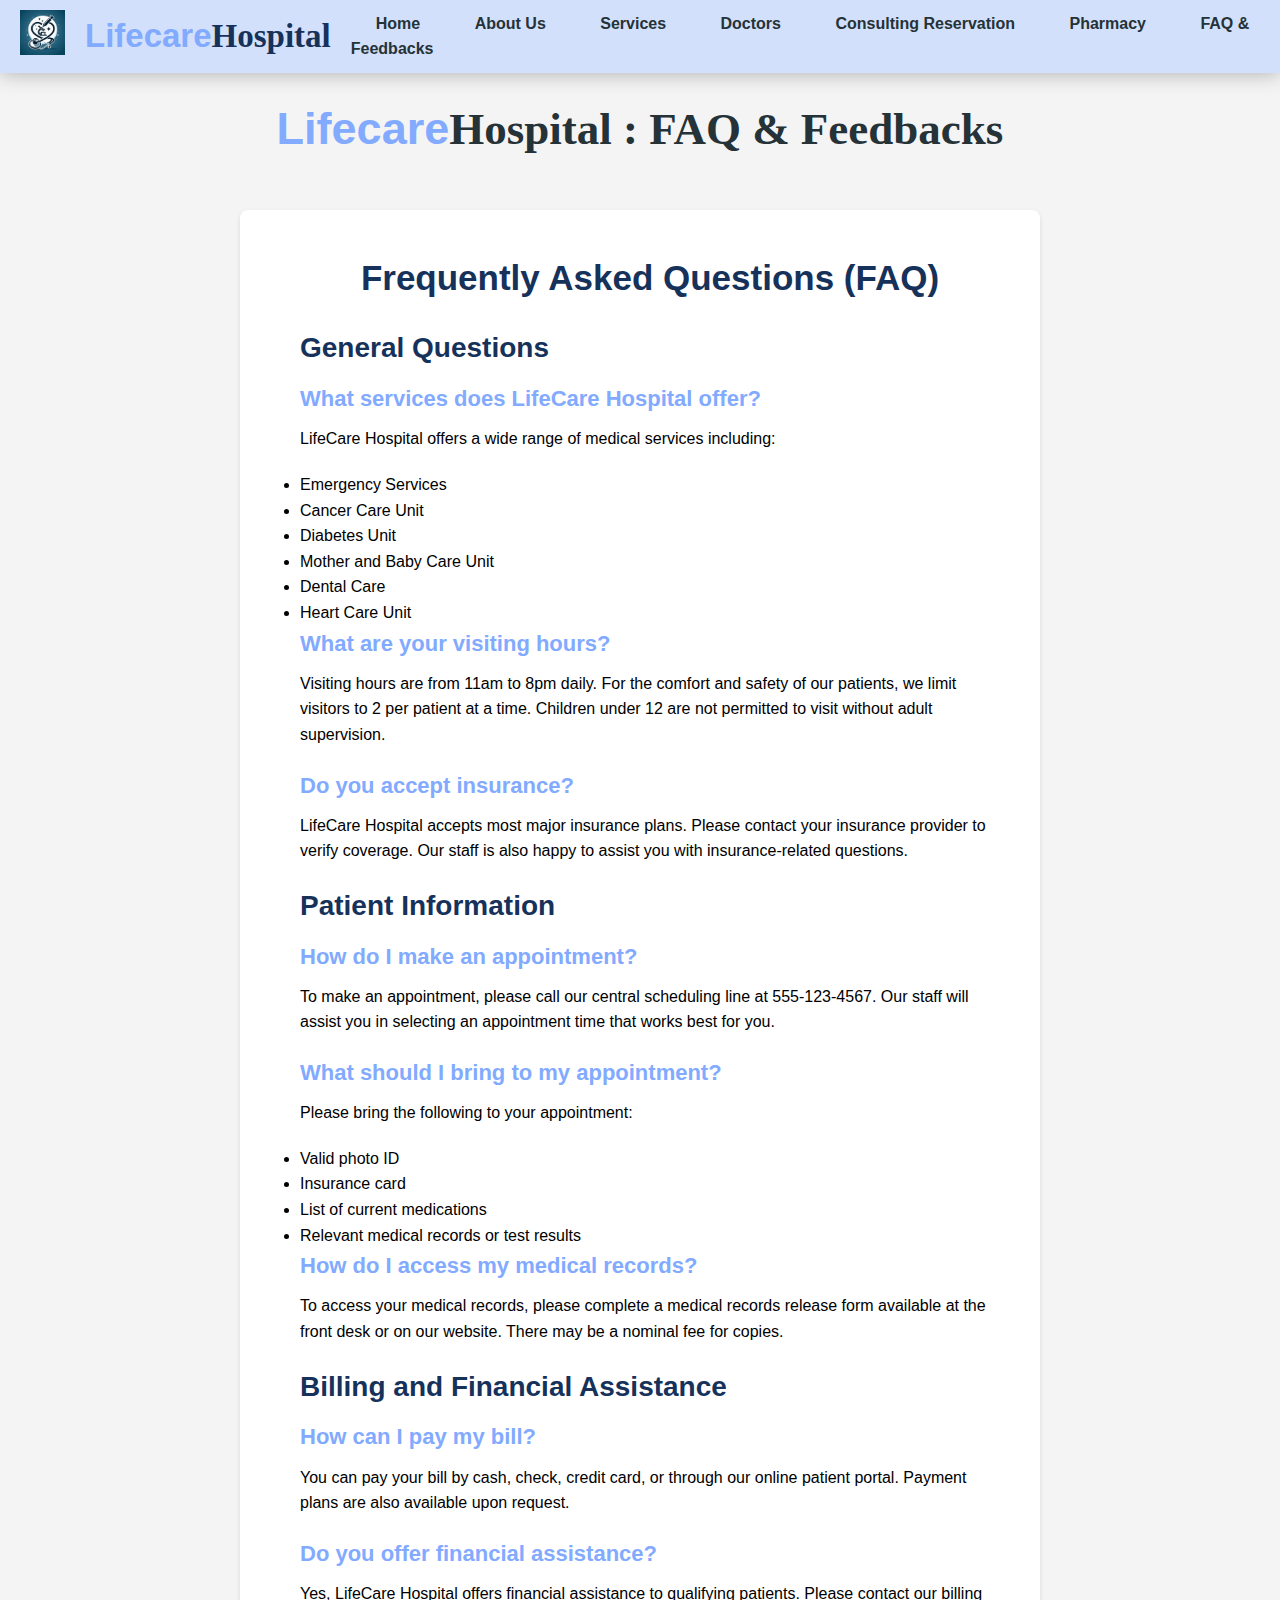
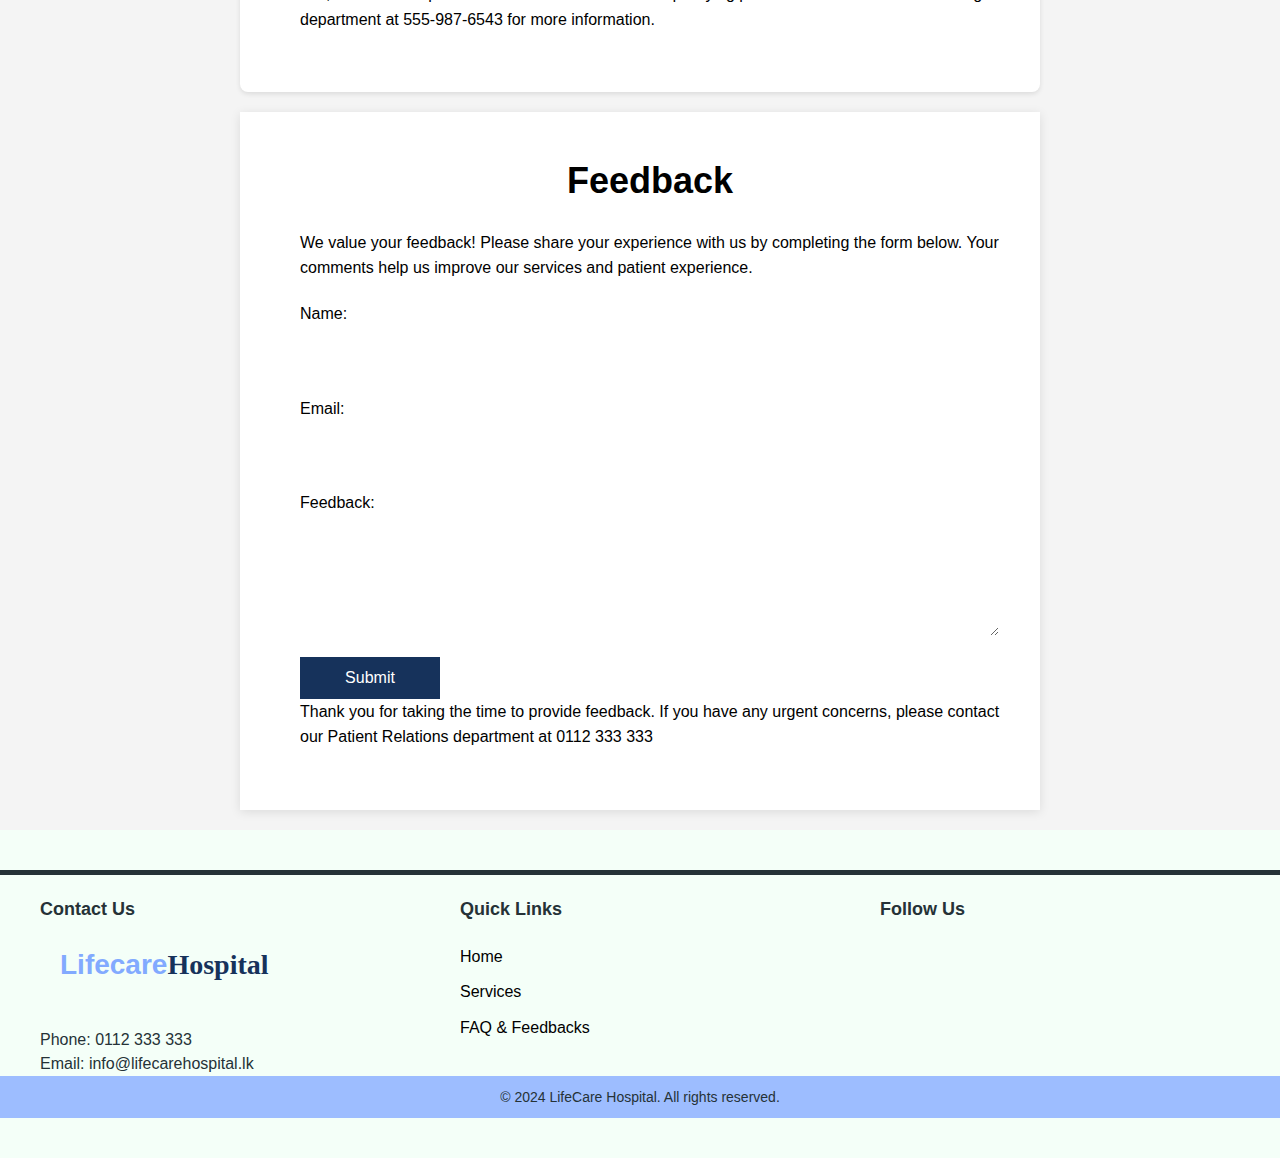
<file: FAQ.html>
<!DOCTYPE html>
<html lang="en">
<head>
    <meta charset="UTF-8">
    <meta name="viewport" content="width=device-width, initial-scale=1.0">
    <title>LifeCare Hospital</title>
    <link rel="stylesheet" href="style.css">
    <link rel="stylesheet" href="https://cdnjs.cloudflare.com/ajax/libs/font-awesome/6.5.2/css/all.min.css" integrity="sha512-SnH5WK+bZxgPHs44uWIX+LLJAJ9/2PkPKZ5QiAj6Ta86w+fsb2TkcmfRyVX3pBnMFcV7oQPJkl9QevSCWr3W6A==" crossorigin="anonymous" referrerpolicy="no-referrer" />
    <link rel="apple-touch-icon" sizes="180x180" href="./favicon/apple-touch-icon.png">
    <link rel="icon" type="image/png" sizes="32x32" href="./favicon/android-chrome-512x512.png">
    <link rel="icon" type="image/png" sizes="16x16" href="./favicon/android-chrome-512x512.png">
    <link rel="manifest" href="./favicon/favicon-16x16.png">
    <link rel="mask-icon" href="/safari-pinned-tab.svg" color="#5bbad5">
    <meta name="msapplication-TileColor" content="#da532c">
    <meta name="theme-color" content="#ffffff">

</head>
<body>
    <section>

        
        <!-- header -->
        <header>
            <div class="logo_container">
                <img src="./pic/logoo.jpg" alt="LifeCare Hospital Logo" class="logo_img">
            </div>
            <a href="index.html" class="logo_text"><strong>Lifecare</strong>Hospital</a>

            <nav>
                <ul>
                    <li><a href='index.html'>Home</a></li>
                    <li><a href='aboutus.html'>About Us</a></li>
                    <li><a href='services.html'>Services</a></li>
                    <li><a href='doctors.html'>Doctors</a></li>
                    <li><a href='consulting.html'>Consulting Reservation</a></li>
                    <li><a href='pharmacy.html'>Pharmacy</a></li>
                    <li><a href='FAQ.html'>FAQ & Feedbacks</a></li>
                </ul>
            </nav>
        </header>
    </section>


    <!-- heading -->
    <h1 class="welcome-heading"> <strong>Lifecare</strong>Hospital : FAQ & Feedbacks </h1>
    <br>

        <section id="faq-section">

            <h2>Frequently Asked Questions (FAQ)</h2>

            <h3>General Questions</h3>
            <h4>What services does LifeCare Hospital offer?</h4>
            <p>LifeCare Hospital offers a wide range of medical services including:</p>
            <ul>
                <li>Emergency Services</a></li>
                <li>Cancer Care Unit</a></li>
                <li>Diabetes Unit</a></li>
                <li>Mother and Baby Care Unit</a></li>
                <li>Dental Care</a></li>
                <li>Heart Care Unit</a></li>
                </ul>
                
        

            <h4>What are your visiting hours?</h4>
            <p>Visiting hours are from 11am to 8pm daily. For the comfort and safety of our patients, we limit visitors to 2 per patient at a time. Children under 12 are not permitted to visit without adult supervision.</p>

            <h4>Do you accept insurance?</h4>
            <p>LifeCare Hospital accepts most major insurance plans. Please contact your insurance provider to verify coverage. Our staff is also happy to assist you with insurance-related questions.</p>

            <h3>Patient Information</h3>
            <h4>How do I make an appointment?</h4>
            <p>To make an appointment, please call our central scheduling line at 555-123-4567. Our staff will assist you in selecting an appointment time that works best for you.</p>

            <h4>What should I bring to my appointment?</h4>
            <p>Please bring the following to your appointment:</p>
            <ul>
                <li>Valid photo ID</li>
                <li>Insurance card</li>
                <li>List of current medications</li>
                <li>Relevant medical records or test results</li>
            </ul>

            <h4>How do I access my medical records?</h4>
            <p>To access your medical records, please complete a medical records release form available at the front desk or on our website. There may be a nominal fee for copies.</p>

            <h3>Billing and Financial Assistance</h3>
            <h4>How can I pay my bill?</h4>
            <p>You can pay your bill by cash, check, credit card, or through our online patient portal. Payment plans are also available upon request.</p>

            <h4>Do you offer financial assistance?</h4>
            <p>Yes, LifeCare Hospital offers financial assistance to qualifying patients. Please contact our billing department at 555-987-6543 for more information.</p>
        </section>


        <section id="feedback-section">
            <h2>Feedback</h2>
            <p>We value your feedback! Please share your experience with us by completing the form below. Your comments help us improve our services and patient experience.</p>

            <form id="feedback-form">
                <label for="name-input">Name:</label>
                <input type="text" id="name-input" name="name" required>

                <label for="email-input">Email:</label>
                <input type="email" id="email-input" name="email" required>

                <label for="feedback-textarea">Feedback:</label>
                <textarea id="feedback-textarea" name="feedback" rows="5" required></textarea>

                <button type="submit">Submit</button>
            </form>

            <p>Thank you for taking the time to provide feedback. If you have any urgent concerns, please contact our Patient Relations department at 0112 333 333</p>
        </section>
    

    <!-- footer -->
    <footer>
        <div class="footer-line"></div> 
        <div class="footer-content">
            <div class="footer-section">
                <h4>Contact Us</h4>
                <p id="p1"> <strong>Lifecare</strong>Hospital<br><br></p>
                <p>Phone: 0112 333 333<br>
                Email: info@lifecarehospital.lk</p>
            </div>
            <div class="footer-section">
                <h4>Quick Links</h4>
                <ul>
                    <li><a href="index.html">Home</a></li>
                    <li><a href="services.html">Services</a></li>
                    <li><a href="FAQ.html">FAQ & Feedbacks</a></li>
                </ul>
            </div>
            <div class="footer-section">
                <h4>Follow Us</h4>
                <ul class="social-media">
                <li><a href="https://www.facebook.com/"> <i class="fa-brands fa-facebook"></i></a></li>
                <li><a href="https://x.com/?mx=2"><i class="fa-brands fa-twitter"></i></a></li>
                <li><a href="https://www.instagram.com/"><i class="fa-brands fa-instagram"></i></a></li>
                <li><a href="https://www.youtube.com/"><i class="fa-brands fa-youtube"></i></a></li>
                
                </ul>
            </div>
        </div>
        <div class="footer-bottom">
            <p>&copy; 2024 LifeCare Hospital. All rights reserved.</p>
        </div>
    </footer>  
</body>
</html>
</file>
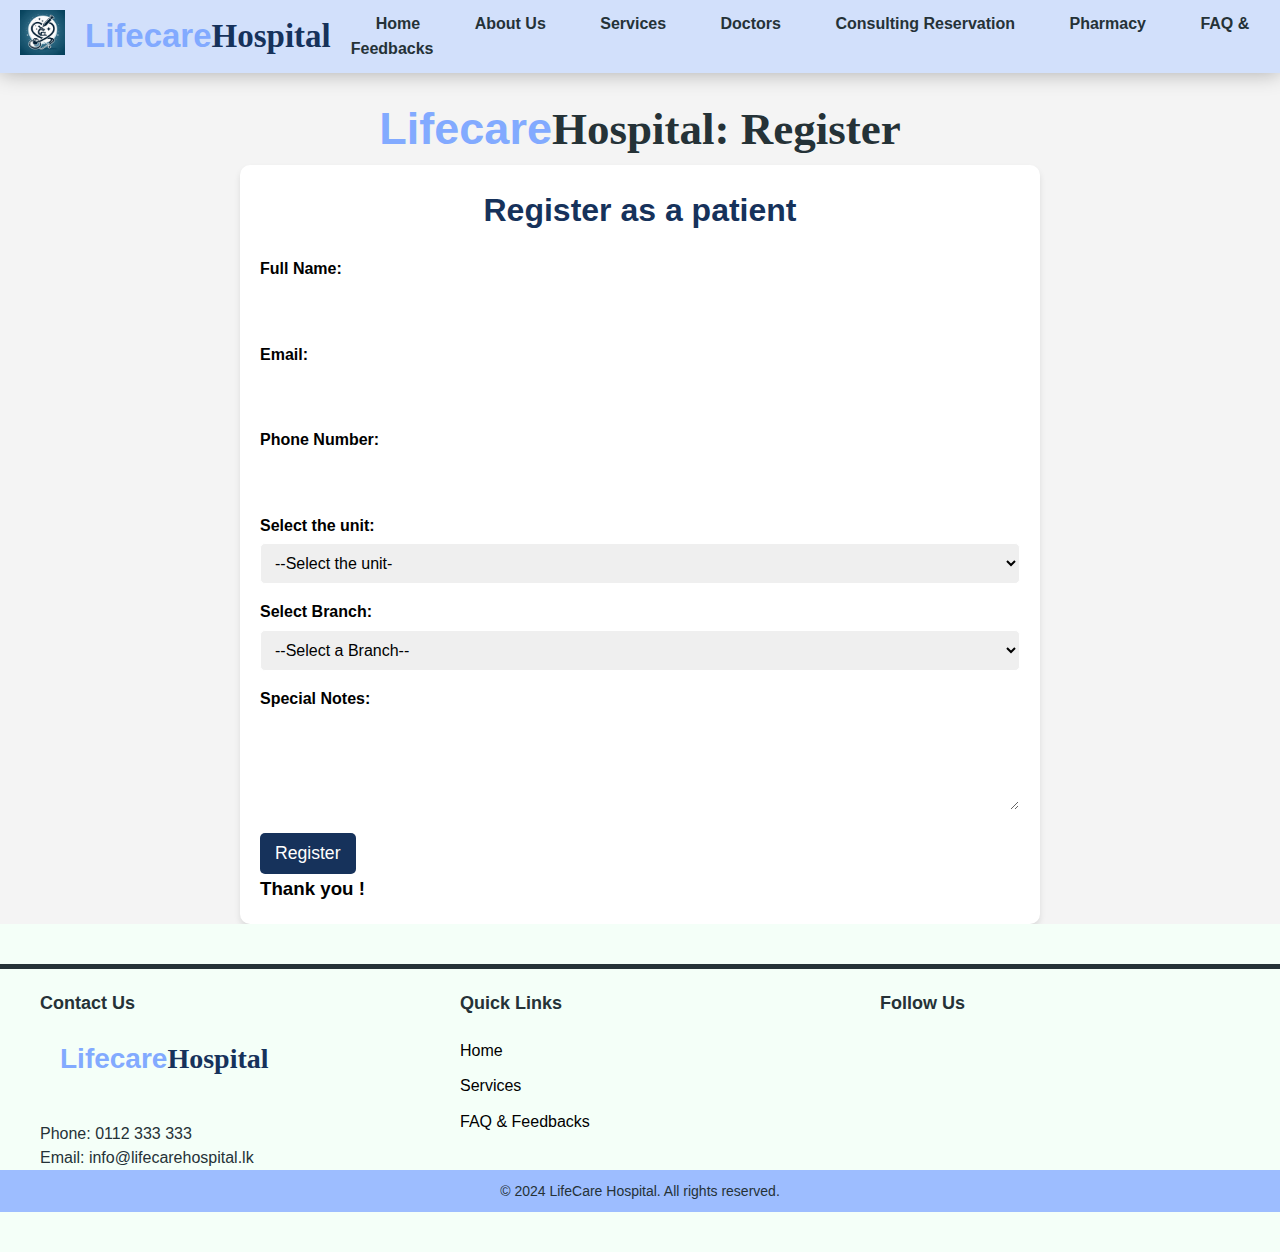
<file: patients.html>
<!DOCTYPE html>
<html lang="en">
<head>
    <meta charset="UTF-8">
    <meta name="viewport" content="width=device-width, initial-scale=1.0">
    <title>LifeCare Hospital</title>
    <link rel="stylesheet" href="style.css">
    <link rel="stylesheet" href="https://cdnjs.cloudflare.com/ajax/libs/font-awesome/6.5.2/css/all.min.css" integrity="sha512-SnH5WK+bZxgPHs44uWIX+LLJAJ9/2PkPKZ5QiAj6Ta86w+fsb2TkcmfRyVX3pBnMFcV7oQPJkl9QevSCWr3W6A==" crossorigin="anonymous" referrerpolicy="no-referrer" />
    <link rel="apple-touch-icon" sizes="180x180" href="./favicon/apple-touch-icon.png">
    <link rel="icon" type="image/png" sizes="32x32" href="./favicon/android-chrome-512x512.png">
    <link rel="icon" type="image/png" sizes="16x16" href="./favicon/android-chrome-512x512.png">
    <link rel="manifest" href="./favicon/favicon-16x16.png">
    <link rel="mask-icon" href="/safari-pinned-tab.svg" color="#5bbad5">
    <meta name="msapplication-TileColor" content="#da532c">
    <meta name="theme-color" content="#ffffff">
   
</head>
<body>
    <section>

        
        <!-- header -->
        <header>
            <div class="logo_container">
                <img src="./pic/logoo.jpg" alt="LifeCare Hospital Logo" class="logo_img">
            </div>
            <a href="index.html" class="logo_text"><strong>Lifecare</strong>Hospital</a>

            <nav>
                <ul>
                    <li><a href='index.html'>Home</a></li>
                    <li><a href='aboutus.html'>About Us</a></li>
                    <li><a href='services.html'>Services</a></li>
                    <li><a href='doctors.html'>Doctors</a></li>
                    <li><a href='consulting.html'>Consulting Reservation</a></li>
                    <li><a href='pharmacy.html'>Pharmacy</a></li>
                    <li><a href='FAQ.html'>FAQ & Feedbacks</a></li>
                </ul>
            </nav>
        </header>
    </section>

    <body>
        <!--heading-->
        <h1 class="welcome-heading"><strong>Lifecare</strong>Hospital: Register</h1>

        <div id="reservation-container" class="container">
                <h1 id="reservation-title">Register as a patient</h1>

                 <!--form-->
                <form id="reservation-form" class="reservation-form">
                    <div id="name-group" class="form-group">
                        <label for="name">Full Name:</label>
                        <input type="text" id="name" name="name" required>
                    </div>

                    <div id="email-group" class="form-group">
                        <label for="email">Email:</label>
                        <input type="email" id="email" name="email" required>
                    </div>

                    <div id="phone-group" class="form-group">
                        <label for="phone">Phone Number:</label>
                        <input type="tel" id="phone" name="phone" required>
                    </div>


                    <div id="doctor-group" class="form-group">
                        <label for="unit">Select the unit:</label>
                        <select id="unit" name="unit" required>
                            <option value="">--Select the unit-</option>
                            <option value="Heart Care Unit">Heart Care Unit</option>
                            <option value="Diabetes Unit">Diabetes Unit</option>
                            <option value="Mother and Baby Care Unit">Mother and Baby Care Unit</option>
                            <option value="Heart Care Unit">Heart Care Unit</option>
                            <option value="Dental Care">Dental Care</option>
                        </select>
                    </div>

                    <div id="branch-group" class="form-group">
                        <label for="branch">Select Branch:</label>
                        <select id="branch" name="branch" required>
                            <option value="">--Select a Branch--</option>
                            <option value="colombo">Colombo</option>
                            <option value="kandy">Kandy</option>
                            <option value="gampaha">Gampaha</option>
                            <option value="galle">Galle</option>
                        </select>
                    </div>

                    <div id="notes-group" class="form-group">
                        <label for="notes">Special Notes:</label>
                        <textarea id="notes" name="notes" rows="4"></textarea>
                    </div>

                     <!--button-->
                    <button id="reserve-button" type="submit">Register</button>
                </form>

                 <!--Thank you and confirmation message-->
                <h3>Thank you ! </h3>
            </div>
            
            
        <!-- footer -->
        <footer>
            <div class="footer-line"></div> 
            <div class="footer-content">
                <div class="footer-section">
                    <h4>Contact Us</h4>
                    <p id="p1"> <strong>Lifecare</strong>Hospital<br><br></p>
                    <p>Phone: 0112 333 333<br>
                    Email: info@lifecarehospital.lk</p>
                </div>
                <div class="footer-section">
                    <h4>Quick Links</h4>
                    <ul>
                        <li><a href="index.html">Home</a></li>
                        <li><a href="services.html">Services</a></li>
                        <li><a href="FAQ.html">FAQ & Feedbacks</a></li>
                    </ul>
                </div>
                <div class="footer-section">
                    <h4>Follow Us</h4>
                    <ul class="social-media">
                        <li><a href="https://www.facebook.com/"> <i class="fa-brands fa-facebook"></i></a></li>
                <li><a href="https://x.com/?mx=2"><i class="fa-brands fa-twitter"></i></a></li>
                <li><a href="https://www.instagram.com/"><i class="fa-brands fa-instagram"></i></a></li>
                <li><a href="https://www.youtube.com/"><i class="fa-brands fa-youtube"></i></a></li>
                
                    </ul>
                </div>
            </div>
            <div class="footer-bottom">
                <p>&copy; 2024 LifeCare Hospital. All rights reserved.</p>
            </div>
        </footer>  
</body>
</html>
</file>
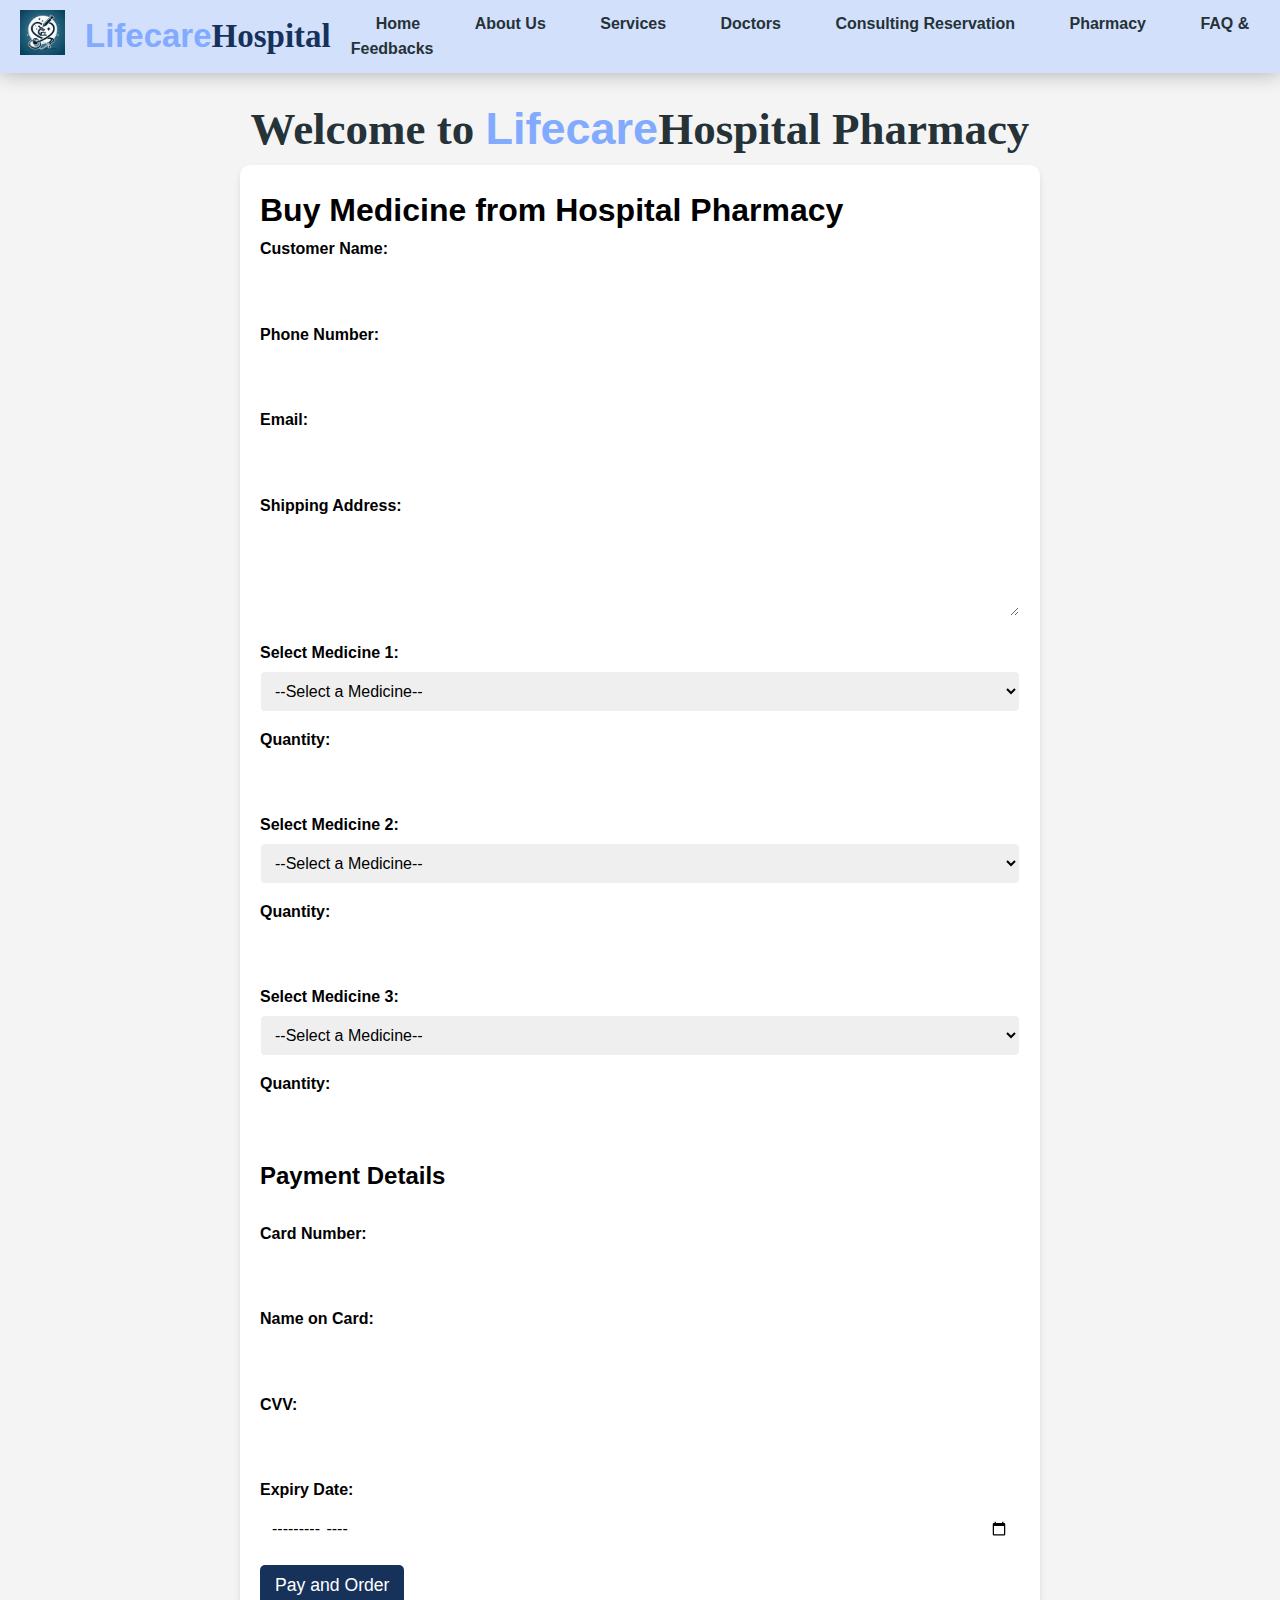
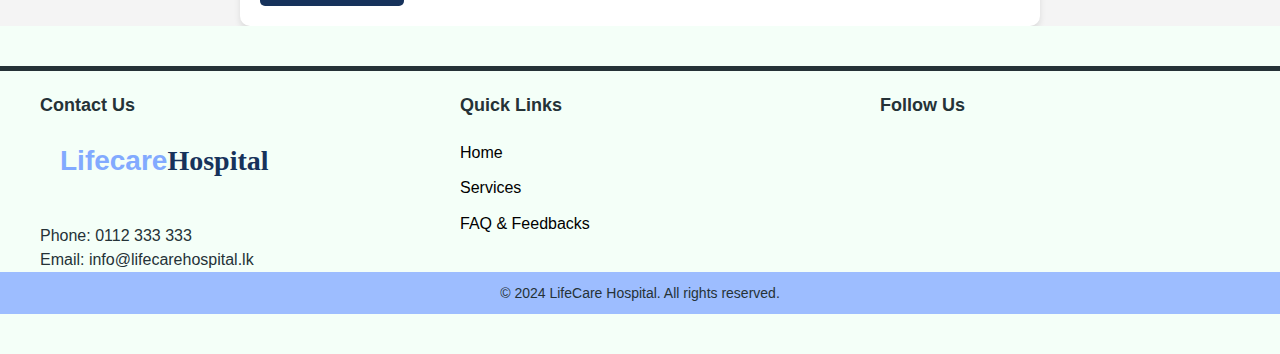
<file: pharmacy.html>
<!DOCTYPE html>
<html lang="en">
<head>
    <meta charset="UTF-8">
    <meta name="viewport" content="width=device-width, initial-scale=1.0">
    <title>LifeCare Hospital</title>
    <link rel="stylesheet" href="style.css">
    <link rel="stylesheet" href="https://cdnjs.cloudflare.com/ajax/libs/font-awesome/6.5.2/css/all.min.css" integrity="sha512-SnH5WK+bZxgPHs44uWIX+LLJAJ9/2PkPKZ5QiAj6Ta86w+fsb2TkcmfRyVX3pBnMFcV7oQPJkl9QevSCWr3W6A==" crossorigin="anonymous" referrerpolicy="no-referrer" />
    <link rel="apple-touch-icon" sizes="180x180" href="./favicon/apple-touch-icon.png">
    <link rel="icon" type="image/png" sizes="32x32" href="./favicon/android-chrome-512x512.png">
    <link rel="icon" type="image/png" sizes="16x16" href="./favicon/android-chrome-512x512.png">
    <link rel="manifest" href="./favicon/favicon-16x16.png">
    <link rel="mask-icon" href="/safari-pinned-tab.svg" color="#5bbad5">
    <meta name="msapplication-TileColor" content="#da532c">
    <meta name="theme-color" content="#ffffff">
</head>
<body>
    <section>

        
        <!-- header -->
        <header>
            <div class="logo_container">
                <img src="./pic/logoo.jpg" alt="LifeCare Hospital Logo" class="logo_img">
            </div>
            <a href="index.html" class="logo_text"><strong>Lifecare</strong>Hospital</a>

            <nav>
                <ul>
                    <li><a href='index.html'>Home</a></li>
                    <li><a href='aboutus.html'>About Us</a></li>
                    <li><a href='services.html'>Services</a></li>
                    <li><a href='doctors.html'>Doctors</a></li>
                    <li><a href='consulting.html'>Consulting Reservation</a></li>
                    <li><a href='pharmacy.html'>Pharmacy</a></li>
                    <li><a href='FAQ.html'>FAQ & Feedbacks</a></li>
                </ul>
            </nav>
        </header>
    </section>

<body>

     <!--heading-->
    <h1 class="welcome-heading">Welcome to <strong>Lifecare</strong>Hospital Pharmacy</h1>

    <div id="reservation-container" class="container">
        <h1>Buy Medicine from Hospital Pharmacy</h1>

        <!--Form-->
        <form id="pharmacy-form" class="pharmacy-form">
            <div class="form-group">
                <label for="customer-name">Customer Name:</label>
                <input type="text" id="customer-name" name="customer-name" required>
            </div>

            <div class="form-group">
                <label for="customer-phone">Phone Number:</label>
                <input type="tel" id="customer-phone" name="customer-phone" required>
            </div>

            <div class="form-group">
                <label for="customer-email">Email:</label>
                <input type="email" id="customer-email" name="customer-email" required>
            </div>

            <div class="form-group">
                <label for="shipping-address">Shipping Address:</label>
                <textarea id="shipping-address" name="shipping-address" rows="4" required></textarea>
            </div>

            <div class="form-group">
                <label for="medicine1">Select Medicine 1:</label>
                <select id="medicine1" name="medicine1">
                    <option value="">--Select a Medicine--</option>
                    <option value="paracetamol">Paracetamol</option>
                    <option value="ibuprofen">Ibuprofen</option>
                    <option value="amoxicillin">Amoxicillin</option>
                    <option value="cough-syrup">Cough Syrup</option>
                </select>
            </div>

            <div class="form-group">
                <label for="quantity">Quantity:</label>
                <input type="number" id="quantity" name="quantity" min="1" required>
            </div>

            <div class="form-group">
                <label for="medicine2">Select Medicine 2:</label>
                <select id="medicine2" name="medicine2">
                    <option value="">--Select a Medicine--</option>
                    <option value="paracetamol">Paracetamol</option>
                    <option value="ibuprofen">Ibuprofen</option>
                    <option value="amoxicillin">Amoxicillin</option>
                    <option value="cough-syrup">Cough Syrup</option>
                </select>
            </div>

            <div class="form-group">
                <label for="quantity">Quantity:</label>
                <input type="number" id="quantity" name="quantity" min="1" required>
            </div>

            <div class="form-group">
                <label for="medicine3">Select Medicine 3:</label>
                <select id="medicine3" name="medicine3">
                    <option value="">--Select a Medicine--</option>
                    <option value="paracetamol">Paracetamol</option>
                    <option value="ibuprofen">Ibuprofen</option>
                    <option value="amoxicillin">Amoxicillin</option>
                    <option value="cough-syrup">Cough Syrup</option>
                </select>
            </div>

            <div class="form-group">
                <label for="quantity">Quantity:</label>
                <input type="number" id="quantity" name="quantity" min="1" required>
            </div>

             <!--payment-->
            <h2>Payment Details</h2><br>

            <div class="form-group">
                <label for="card-number">Card Number:</label>
                <input type="text" id="card-number" name="card-number" required>
            </div>

            <div class="form-group">
                <label for="card-name">Name on Card:</label>
                <input type="text" id="card-name" name="card-name" required>
            </div>

            <div class="form-group">
                <label for="cvv">CVV:</label>
                <input type="text" id="cvv" name="cvv" required>
            </div>

            <div class="form-group">
                <label for="expiry-date">Expiry Date:</label>
                <input type="month" id="expiry-date" name="expiry-date" required>
            </div>

             <!--button-->
            <button id="pay-button" type="submit">Pay and Order</button>
        </form>
    </div>


<!-- footer -->
<footer>
    <div class="footer-line"></div> 
    <div class="footer-content">
        <div class="footer-section">
            <h4>Contact Us</h4>
            <p id="p1"> <strong>Lifecare</strong>Hospital<br><br></p>
            <p>Phone: 0112 333 333<br>
            Email: info@lifecarehospital.lk</p>
        </div>
        <div class="footer-section">
            <h4>Quick Links</h4>
            <ul>
                <li><a href="index.html">Home</a></li>
                <li><a href="services.html">Services</a></li>
                <li><a href="FAQ.html">FAQ & Feedbacks</a></li>
            </ul>
        </div>
        <div class="footer-section">
            <h4>Follow Us</h4>
            <ul class="social-media">
                <li><a href="https://www.facebook.com/"> <i class="fa-brands fa-facebook"></i></a></li>
                <li><a href="https://x.com/?mx=2"><i class="fa-brands fa-twitter"></i></a></li>
                <li><a href="https://www.instagram.com/"><i class="fa-brands fa-instagram"></i></a></li>
                <li><a href="https://www.youtube.com/"><i class="fa-brands fa-youtube"></i></a></li>
                
            </ul>
        </div>
    </div>
    <div class="footer-bottom">
        <p>&copy; 2024 LifeCare Hospital. All rights reserved.</p>
    </div>
</footer>  
</body>
</html>
</file>
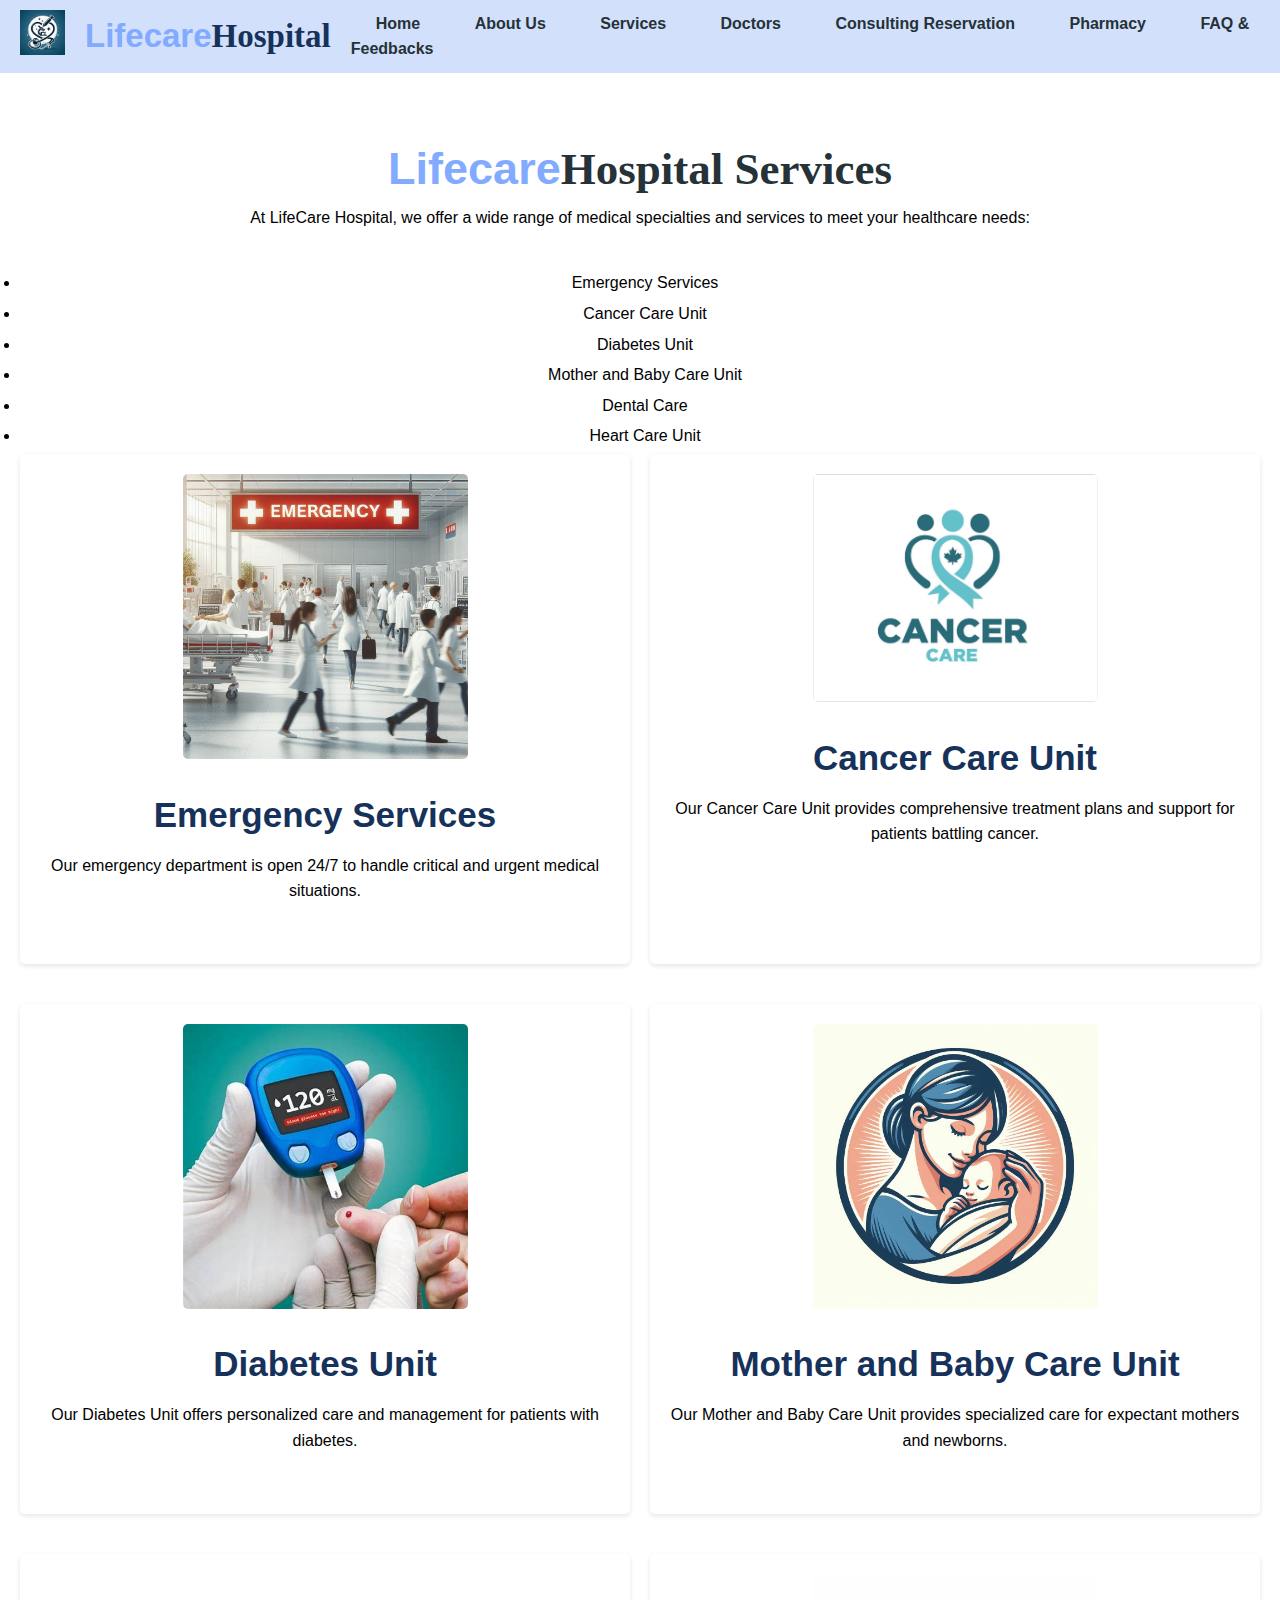
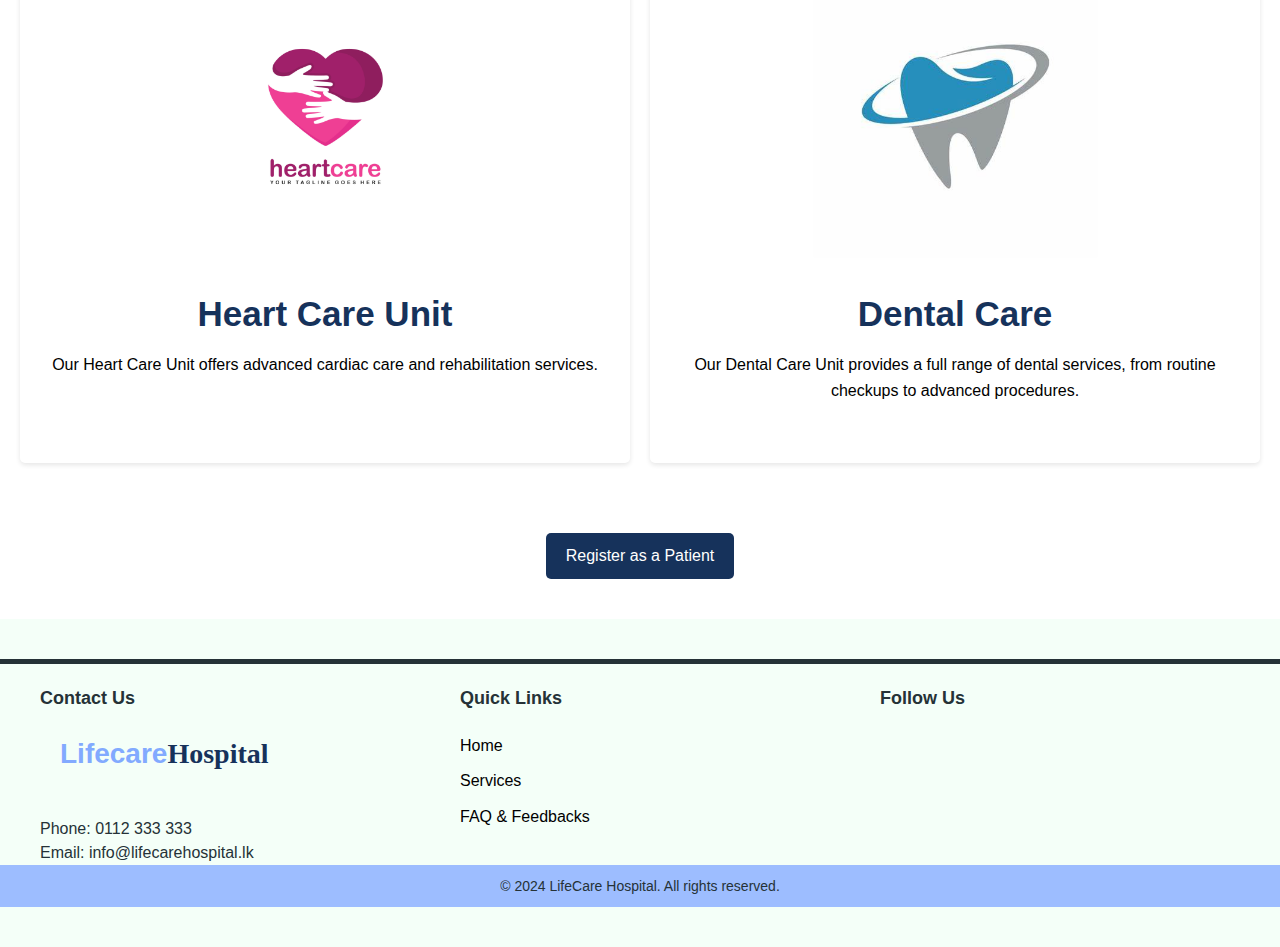
<file: services.html>
<!DOCTYPE html>
<html lang="en">
<head>
    <meta charset="UTF-8">
    <meta name="viewport" content="width=device-width, initial-scale=1.0">
    <title>LifeCare Hospital</title>
    <link rel="stylesheet" href="style.css">
    <link rel="stylesheet" href="https://cdnjs.cloudflare.com/ajax/libs/font-awesome/6.5.2/css/all.min.css" integrity="sha512-SnH5WK+bZxgPHs44uWIX+LLJAJ9/2PkPKZ5QiAj6Ta86w+fsb2TkcmfRyVX3pBnMFcV7oQPJkl9QevSCWr3W6A==" crossorigin="anonymous" referrerpolicy="no-referrer" />
    <link rel="apple-touch-icon" sizes="180x180" href="./favicon/apple-touch-icon.png">
<link rel="icon" type="image/png" sizes="32x32" href="./favicon/android-chrome-512x512.png">
<link rel="icon" type="image/png" sizes="16x16" href="./favicon/android-chrome-512x512.png">
<link rel="manifest" href="./favicon/favicon-16x16.png">
<link rel="mask-icon" href="/safari-pinned-tab.svg" color="#5bbad5">
<meta name="msapplication-TileColor" content="#da532c">
<meta name="theme-color" content="#ffffff">
   
</head>
<body>
    <section>
        <!-- header -->
        <header>
            <div class="logo_container">
                <img src="./pic/logoo.jpg" alt="LifeCare Hospital Logo" class="logo_img">
            </div>
            <a href="index.html" class="logo_text"><strong>Lifecare</strong>Hospital</a>

            <nav>
                <ul>
                    <li><a href='index.html'>Home</a></li>
                    <li><a href='aboutus.html'>About Us</a></li>
                    <li><a href='services.html'>Services</a></li>
                    <li><a href='doctors.html'>Doctors</a></li>
                    <li><a href='consulting.html'>Consulting Reservation</a></li>
                    <li><a href='pharmacy.html'>Pharmacy</a></li>
                    <li><a href='FAQ.html'>FAQ & Feedbacks</a></li>
                </ul>
            </nav>
        </header>
    </section>

    <!--Serivces-->

    <section class="services">
         <!--heading-->
        <h1 class="welcome-heading"> <strong>Lifecare</strong>Hospital Services</h1>

        <p>At LifeCare Hospital, we offer a wide range of medical specialties and services to meet your healthcare needs:</p>
        <ul>
            <li>Emergency Services</a></li>
            <li>Cancer Care Unit</a></li>
            <li>Diabetes Unit</a></li>
            <li>Mother and Baby Care Unit</a></li>
            <li>Dental Care</a></li>
            <li>Heart Care Unit</a></li>
            </ul>
            
            

        <div class="service-container">
           
           <!--Emergancy Services-->
            <div class="service">
                <img src="./pic/emergency.jpg" alt="Emergency Services">
                <h3>Emergency Services</h3>
                <p>Our emergency department is open 24/7 to handle critical and urgent medical situations.</p>
            </div>

             <!--Cancer care unit-->
            <div class="service">
                <img src="./pic/cancer.jpg" alt="Cancer Care Unit">
                <h3>Cancer Care Unit</h3>
                <p>Our Cancer Care Unit provides comprehensive treatment plans and support for patients battling cancer.</p>
            </div>

             <!--Diabites Unit-->
            <div class="service">
                <img src="./pic/diab.jpg" alt="Diabetes Unit">
                <h3>Diabetes Unit</h3>
                <p>Our Diabetes Unit offers personalized care and management for patients with diabetes.</p>
            </div>

             <!--Mother and baby care unit-->
            <div class="service">
                <img src="./pic/mother.jpg" alt="Mother and Baby Care Unit">
                <h3>Mother and Baby Care Unit</h3>
                <p>Our Mother and Baby Care Unit provides specialized care for expectant mothers and newborns.</p>
            </div>

             <!--Heart care unit-->
            <div class="service">
                <img src="./pic/heart.jpg" alt="Heart Care Unit">
                <h3>Heart Care Unit</h3>
                <p>Our Heart Care Unit offers advanced cardiac care and rehabilitation services.</p>
            </div>

             <!--DEntal care unit-->
            <div class="service">
                <img src="./pic/dental.jpg" alt="Dental Care">
                <h3>Dental Care</h3>
                <p>Our Dental Care Unit provides a full range of dental services, from routine checkups to advanced procedures.</p>
            </div>
        
 <!--button-->
        <a href="patients.html" class="registration-link">Register as a Patient</a>
    </section>
</body>
</html>
    

        
       

    <!-- footer -->
    <footer>
        <div class="footer-line"></div> 
        <div class="footer-content">
            <div class="footer-section">
                <h4>Contact Us</h4>
                <p id="p1"> <strong>Lifecare</strong>Hospital<br><br></p>
                <p>Phone: 0112 333 333<br>
                Email: info@lifecarehospital.lk</p>
            </div>
            <div class="footer-section">
                <h4>Quick Links</h4>
                <ul>
                    <li><a href="index.html">Home</a></li>
                    <li><a href="services.html">Services</a></li>
                    <li><a href="FAQ.html">FAQ & Feedbacks</a></li>
                </ul>
            </div>
            <div class="footer-section">
                <h4>Follow Us</h4>
                <ul class="social-media">
                <li><a href="https://www.facebook.com/"> <i class="fa-brands fa-facebook"></i></a></li>
                <li><a href="https://x.com/?mx=2"><i class="fa-brands fa-twitter"></i></a></li>
                <li><a href="https://www.instagram.com/"><i class="fa-brands fa-instagram"></i></a></li>
                <li><a href="https://www.youtube.com/"><i class="fa-brands fa-youtube"></i></a></li>
                
                </ul>
            </div>
        </div>
        <div class="footer-bottom">
            <p>&copy; 2024 LifeCare Hospital. All rights reserved.</p>
        </div>
    </footer>  
</body>
</html>
</file>
<file: style.css>
* {
    margin: 0;
    padding: 0;
    box-sizing: border-box;
    font-family: sans-serif;
}

section {
    width: 100%;
}

/* Header*/
header {
    display: flex;
    background-color: #D2E0FB;
    align-items: center;
    justify-content: space-between; 
    padding: 10px 20px; 
    box-shadow: 0 0 20px rgba(0, 0, 0, 0.3);
}

/* logo image*/
.logo_img {
    max-height: 50px;
    max-width: 100%;
}

/* logo text*/
.logo_text {
    font-size: 33px; 
    color: rgb(22, 50, 91);
    text-decoration: none;
    font-weight: bold;
    margin: 0 20px;
    font-family: 'Times New Roman', Times, serif;
}

.logo_text strong{
    color: rgb(130, 170, 255);
}

/* Header unordered list*/
section header ul {
    list-style: none;    
}

section header ul li {
    display: inline;
    margin: 5px 5px;
    padding: 5px 20px;
}

section header ul li a {
    color: rgb(37, 50, 55);
    text-decoration: none;
    font-weight: bold;
}


section header li a:hover {
    color:white; 
}

/* Mobile Responsiveness */
@media (max-width: 768px) {
    header {
        flex-direction: column;
        align-items: flex-start;
    }

    .logo_container {
        width: 100%;
        justify-content: center;
        margin-bottom: 10px;
    }

    nav ul {
        flex-direction: column;
        width: 100%;
    }

    nav ul li {
        text-align: center;
        margin: 10px 0;
    }
}

/*Doctors page contanier & the main container*/

.container1 {
    max-width: 100%; 
    margin: 0 auto;
    padding: 20px;
    background-color: white;
    box-shadow: 0 4px 6px rgba(0, 0, 0, 0.1);
    border-radius: 10px;
    width: 100%; 
}

.main-image {
    width: 75%;       
    height: auto; 
    object-fit: cover; 
    display: block;  
    margin: 0 auto;
}

/* Main heading*/
.welcome-heading {
    font-size: 45px; 
    color:  rgb(37, 50, 55);
    text-align: center;
    margin-top: 20px;
    font-family: 'Times New Roman', Times, serif;
}
.welcome-heading strong {
    color: rgb(130, 170, 255);
}

/* Section content */
.section-content {
    font-size: 20px;
    padding: 20px;
    background-color: #f9f9f9;
    box-shadow: 0 1px 3px rgba(0, 0, 0, 0.1);
    margin: 20px auto;
    max-width: 100%;
    line-height: 1.6;
}

/* Mobile Responsive */
@media (max-width: 768px) {
    .welcome-heading {
        font-size: 28px; 
    }

    .section-content {
        font-size: 18px;
        padding: 15px;
        box-shadow: 0 1px 2px rgba(0, 0, 0, 0.1); 
    }
}

@media (max-width: 480px) {
    .welcome-heading {
        font-size: 22px; 
    }

    .section-content {
        font-size: 16px;
        padding: 10px;
        box-shadow: none; 
    }
}



/*BODY*/
body {
    font-family: Arial, sans-serif;
    line-height: 1.6;
    margin: 0;
    padding: 0;
    background-color: #f4f4f4;
}

section.emergency-services,
section.services-offered,
section.careers {
    background: white;
    padding: 20px;              
    padding-left: 40px;          
    margin: 20px auto;
    max-width: 800px;
    border-radius: 8px;
    border: 3px solid black; 
    box-shadow: 0 0 10px rgba(0, 0, 0, 0.1);
}

/* Headings */
section.emergency-services h2,
section.services-offered h2,
section.careers h2 {
    text-align: center;
    color: rgb(22, 50, 91); 
    font-size: 2.2em;
    margin-bottom: 10px;
}

section.emergency-services h3,
section.services-offered h3,
section.careers h3 {
    color: rgb(22, 50, 91);
    font-size: 1.9em;
    margin-top: 20px;
    margin-bottom: 10px;
}

/* Paragraphs */
section.emergency-services p,
section.services-offered p,
section.careers p {
    margin: 10px 0;
    font-size: 1em;
}

/* List Items */
section.emergency-services ul li,
section.careers ul li,
section.services-offered ol li {
    background: rgb(157, 189, 255); 
    margin: 5px 0;
    padding: 10px;
    border-radius: 4px;
}

/* Strong Text */
section.emergency-services strong,
section.services-offered a,
section.careers strong {
    color: rgb(22, 50, 91);
}

/* Links */
section.services-offered a,
section.careers a {
    color: rgb(157, 189, 255);
    text-decoration: none;
}

/* Buttons */
section.services-offered .btn,
section.careers .btn {
    display: inline-block;
    padding: 10px 20px;
    margin-top: 20px;
    background-color: rgb(157, 189, 255); 
    color: white;
    text-align: center;
    border-radius: 5px;
    text-decoration: none;
    font-size: 1em;
}

section.services-offered .btn:hover,
section.careers .btn:hover {
    background-color: rgb(130, 170, 255); 
}

/* Images */
.img1 {
    width: 75%;       
    height: auto; 
    object-fit: cover; 
    display: block;  
}

/* Media Queries for Mobile Responsiveness */
@media (max-width: 768px) {
    section.emergency-services,
    section.services-offered,
    section.careers {
        padding-left: 20px; /* Reduce padding on smaller screens */
        margin: 10px; /* Reduce margin */
    }

    section.emergency-services h2,
    section.services-offered h2,
    section.careers h2 {
        font-size: 1.8em; /* Smaller font size for headings */
    }

    section.emergency-services h3,
    section.services-offered h3,
    section.careers h3 {
        font-size: 1.5em; /* Smaller font size for subheadings */
    }

    section.emergency-services p,
    section.services-offered p,
    section.careers p {
        font-size: 0.9em; /* Smaller font size for paragraphs */
    }

    section.services-offered .btn,
    section.careers .btn {
        padding: 8px 16px; /* Smaller button padding */
        font-size: 0.9em; /* Smaller font size for buttons */
    }

    .img1 {
        width: 100%; /* Full width for images on mobile */
    }
}

/* footer*/
.footer-line {
    height: 5px; 
    background-color:  rgb(37, 50, 55); 
    margin-bottom: 20px;
}

footer {
    background-color: rgb(244, 255, 248);
    color: rgb(37, 50, 55);
    padding: 40px 0;
  }
  
  .footer-content {
    display: flex;
    justify-content: space-between;
    max-width: 1200px;
    margin: 0 auto;
  }
  
  .footer-section {
    flex-basis: 30%;
  }
  
  .footer-section h4 {
    font-size: 18px;
    margin-bottom: 20px;
  }
  
  .footer-section p {
    line-height: 1.5;
  }

  #p1 {
    font-size: 28px; 
    color: rgb(22, 50, 91);
    text-decoration: none;
    font-weight: bold;
    margin: 0 20px;
    font-family: 'Times New Roman', Times, serif;
}

#p1 strong{
    color:rgb(130, 170, 255) ;
}

  
  .footer-section ul {
    list-style-type: none;
    padding: 0;
  }
  
  .footer-section li {
    margin-bottom: 10px;
  }
  
  .footer-section a {
    color: black;
    text-decoration: none;
  }
  
  .footer-section a:hover {
    color: rgb(130, 170, 255)  ;
  }
  
  .social-media li {
    font-size: 35px;
    display: inline-block;
    margin-right: 10px;
  }
  
  .footer-bottom {
    background-color:  rgb(157, 189, 255);
    padding: 10px 0;
    text-align: center;
    font-size: 14px;
  }
  
  .footer-bottom p {
    margin: 0;
  }

  
/* Mobile responsiveness */
@media (max-width: 768px) {
    .footer-content {
        flex-direction: column; 
        align-items: center; 
    }

    .footer-section {
        flex-basis: 100%; 
        margin-bottom: 20px;
    }

    .footer-section h4 {
        text-align: center; 
    }

    .social-media li {
        margin-right: 15px; 
    }

    .footer-bottom {
        font-size: 12px; 
    }
}



/*=====About us page=====*/

.branches {
    padding: 40px 20px;
    background-color:white;
}

.branches h2 {
    text-align: center;
    margin-bottom: 30px;
    font-size: 35px;
    color:rgb(22, 50, 91);
}

.branch-container {
    display: flex;
    justify-content: space-between;
    flex-wrap: wrap;
    gap: 40px;
    margin-bottom: 40px; 
}

.branch {
    width: calc(50% - 40px); 
    text-align: center;
    padding: 20px; 
    border: 2px solid rgb(22, 50, 91);
    background-color: white;
    box-shadow: 0 4px 8px rgba(0, 0, 0, 0.1); 
}

.branch img {
    width: 500px;                
    height: 500px;            
    object-fit: cover;         
    border-radius: 5px;
    margin-bottom: 20px;
}

.branch h3 {
    margin-bottom: 10px;
    font-size: 35px;
    color: rgb(22, 50, 91);
}

.branch p {
    margin-bottom: 20px;
}

.branch iframe {
    width: 100%;
    height: 300px;
    border: none;
    border-radius: 5px;
}

/* Mobile Responsiveness */
@media (max-width: 768px) {
    .branch-container {
        flex-direction: column;  
        align-items: center;     
        margin-bottom: 0;       
    }

    .branch {
        width: 100%;            
        margin-bottom: 20px;     
    }

    .branch img {
        width: 100%; 
        height: auto; 
    }
}

/*table*/

.hospital-summary {
    width: 100%;
    border-collapse: collapse;
    margin: 20px 0;
    font-family: Arial, sans-serif;
  }
  
  .hospital-summary th,
  .hospital-summary td {
    border: 1px solid rgb(22, 50, 91);
    padding: 8px;
    text-align: left;
  }
  
  .hospital-summary thead {
    background-color: rgb(157, 189, 255);
  }
  
 
  
  .hospital-summary tfoot {
    background-color:  rgb(157, 189, 255);
  }
  
  .hospital-summary tfoot td {
    text-align: left;
    font-weight: bold;
  }


  /* =====Services page======= */

  .services {
    padding: 40px 20px;
    background-color: #fff;
}

/* Ordered List */
.services ol {
    padding-left: 20px; 
    background-color: white;
}

.services ul li {
    padding-left: 10px;
    margin: 5px 0;
    color: black; 
    text-align: center;
}


.services p {
    text-align: center;
    margin-bottom: 40px;
    color: black;
}

.service-container {
    display: flex;
    flex-wrap: wrap;
    justify-content: space-between;
    gap: 20px;
}

.service {
    flex: 1 1 calc(50% - 40px); 
    background-color: white;
    border-radius: 5px;
    padding: 20px;
    text-align: center;
    box-shadow: 0 2px 5px rgba(0, 0, 0, 0.1);
    margin-bottom: 20px;
}

.service img {
    width: 50%;
    height: auto;
    border-radius: 5px;
    margin-bottom: 20px;
}

.service h3 {
    margin-bottom: 10px;
    font-size: 35px;
    color: rgb(22, 50, 91);
}

.service p {
    color: black;
}

.registration-link {
    display: block;
    text-align: center;
    margin: 30px auto 0;
    padding: 10px 20px;
    background-color:rgb(22, 50, 91);
    color: white;
    text-decoration: none;
    border-radius: 5px;
    width: fit-content;
}

.registration-link:hover {
    background-color: rgb(157, 189, 255);
}

@media (max-width: 768px) {
    .service {
        flex: 1 1 100%;
    }
}


/*DOCTORS PAGE*/

.doc-container {
    width: 80%;
    margin: 0 auto;
    padding: 20px;
    background-color: white;
    border-radius: 8px;
    box-shadow: 0 2px 10px rgba(0, 0, 0, 0.1);
}

.doctor-descriptions {
    margin-bottom: 20px;
    font-size: 16px;
}

.doctor-descriptions p {
    margin-bottom: 20px;
    line-height: 1.6;
    color: black;
}

.doctor-descriptions strong {
    font-size: 18px;
    color:rgb(22, 50, 91) ;
}

.doctor-grid {
    display: grid;
    grid-template-columns: repeat(2, 1fr); /* Two columns */
    gap: 20px;
}

.doctor-card {
    background-color: #ffffff;
    border-radius: 8px;
    box-shadow: 0 2px 8px rgba(0, 0, 0, 0.1);
    padding: 15px;
    text-align: center;
}

.doctor-card img {
    width: 50%;
    height: auto;
    border-radius: 8px;
    margin-bottom: 10px;
}

.doctor-card h2 {
    margin-bottom: 10px;
    font-size: 35px;
    color: rgb(22, 50, 91);
}

.doctor-card p {
    color: black;
    font-size: 14px;
}


/* Form Styles */
.container{
    max-width: 800px;
    margin: 0 auto;
    padding: 20px;
    background-color: white;
    box-shadow: 0 4px 6px rgba(0, 0, 0, 0.1);
    border-radius: 10px;
}

h1#reservation-title {
    text-align: center;
    color: rgb(22, 50, 91);
    margin-bottom: 20px;
    font-size: 2em;
}

.form-group {
    margin-bottom: 15px;
}

.form-group label {
    display: block;
    font-weight: bold;
    margin-bottom: 5px;
}

.form-group input, .form-group select, .form-group textarea {
    width: 100%;
    padding: 10px;
    border: 1px solid white;
    border-radius: 5px;
    font-size: 1em;
}

button#reserve-button, button#buy-button, button#pay-button{
    background-color: rgb(22, 50, 91);
    color: white;
    padding: 10px 15px;
    border: none;
    border-radius: 5px;
    cursor: pointer;
    font-size: 1.1em;
}

button#reserve-button:hover, button#buy-button:hover {
    background-color:rgb(157, 189, 255);
}




   /*===== FAQ and Feedback Page =====*/

/* FAQ Section */

#faq-section {
    width: 100%; 
    padding: 40px 40px 40px 60px; 
    background-color: #fff; 
    border-radius: 8px; 
    box-shadow: 0 2px 5px rgba(0, 0, 0, 0.1);
    margin: 20px auto; 
    max-width: 800px; 
}

#faq-section h2 {
    text-align: center;
    font-size: 35px;
    color: rgb(22, 50, 91);
    margin-bottom: 20px;
}

#faq-section h3 {
    font-size: 28px;
    color: rgb(22, 50, 91);
    margin-bottom: 10px;
}

#faq-section h4 {
    font-size: 22px;
    color: rgb(130, 170, 255);
    margin-bottom: 10px;
}

#faq-section p {
    color: black;
    font-size: 16px;
    line-height: 1.6;
    margin-bottom: 20px;
}


/* FAQ & Feedback page */

#faq-section {
    width: 100%; 
    padding: 40px 40px 40px 60px;
    background-color: white; 
    border-radius: 8px; 
    box-shadow: 0 2px 5px rgba(0, 0, 0, 0.1); 
    margin: 20px auto; 
    max-width: 800px;
    box-sizing: border-box; 
}

/* Feedback Section Styles */
#feedback-section {
    width: 100%;
    padding: 40px 40px 40px 60px; 
    background-color: white; 
    box-shadow: 0 2px 10px rgba(0, 0, 0, 0.1); 
    margin: 20px auto; 
    max-width: 800px; 
    box-sizing: border-box; 
}

/* Heading Styles */
#feedback-section h2 {
    text-align: center; 
    font-size: 36px; 
    color: black; 
    margin-bottom: 20px; 
}

#feedback-section p {
    color: black; 
    font-size: 16px;
    margin-bottom: 20px; 
}

/* Feedback Form Styles */
#feedback-form {
    display: flex; 
    flex-direction: column;
}

#feedback-form label {
    font-size: 16px; 
    color: black; 
    margin-bottom: 5px; 
}

#feedback-form input[type="text"],
#feedback-form input[type="email"],
#feedback-form textarea {
    width: 100%; 
    padding: 12px; 
    border: 1px solid white; 
    border-radius: 4px; 
    font-size: 16px; 
    margin-bottom: 20px;
    transition: border-color 0.3s;
} 

/* Textarea Specific Styles */
#feedback-form textarea {
    resize: vertical; 
}

/* Button Styles */
#feedback-form button {
    padding: 12px 20px; 
    background-color: rgb(22, 50, 91); 
    color: white; 
    border: none; 
    font-size: 16px; 
    cursor: pointer; 
    transition: background-color 0.3s; 
    width: 20%
}

#feedback-form button:hover {
    background-color: rgb(130, 170, 255);
}

/* Responsive Styles */
@media (max-width: 768px) {
    #feedback-section {
        padding: 20px; 
    }

    #feedback-section h2 {
        font-size: 28px; 
    }

    #feedback-section p {
        font-size: 14px;
    }}
}
</file>
